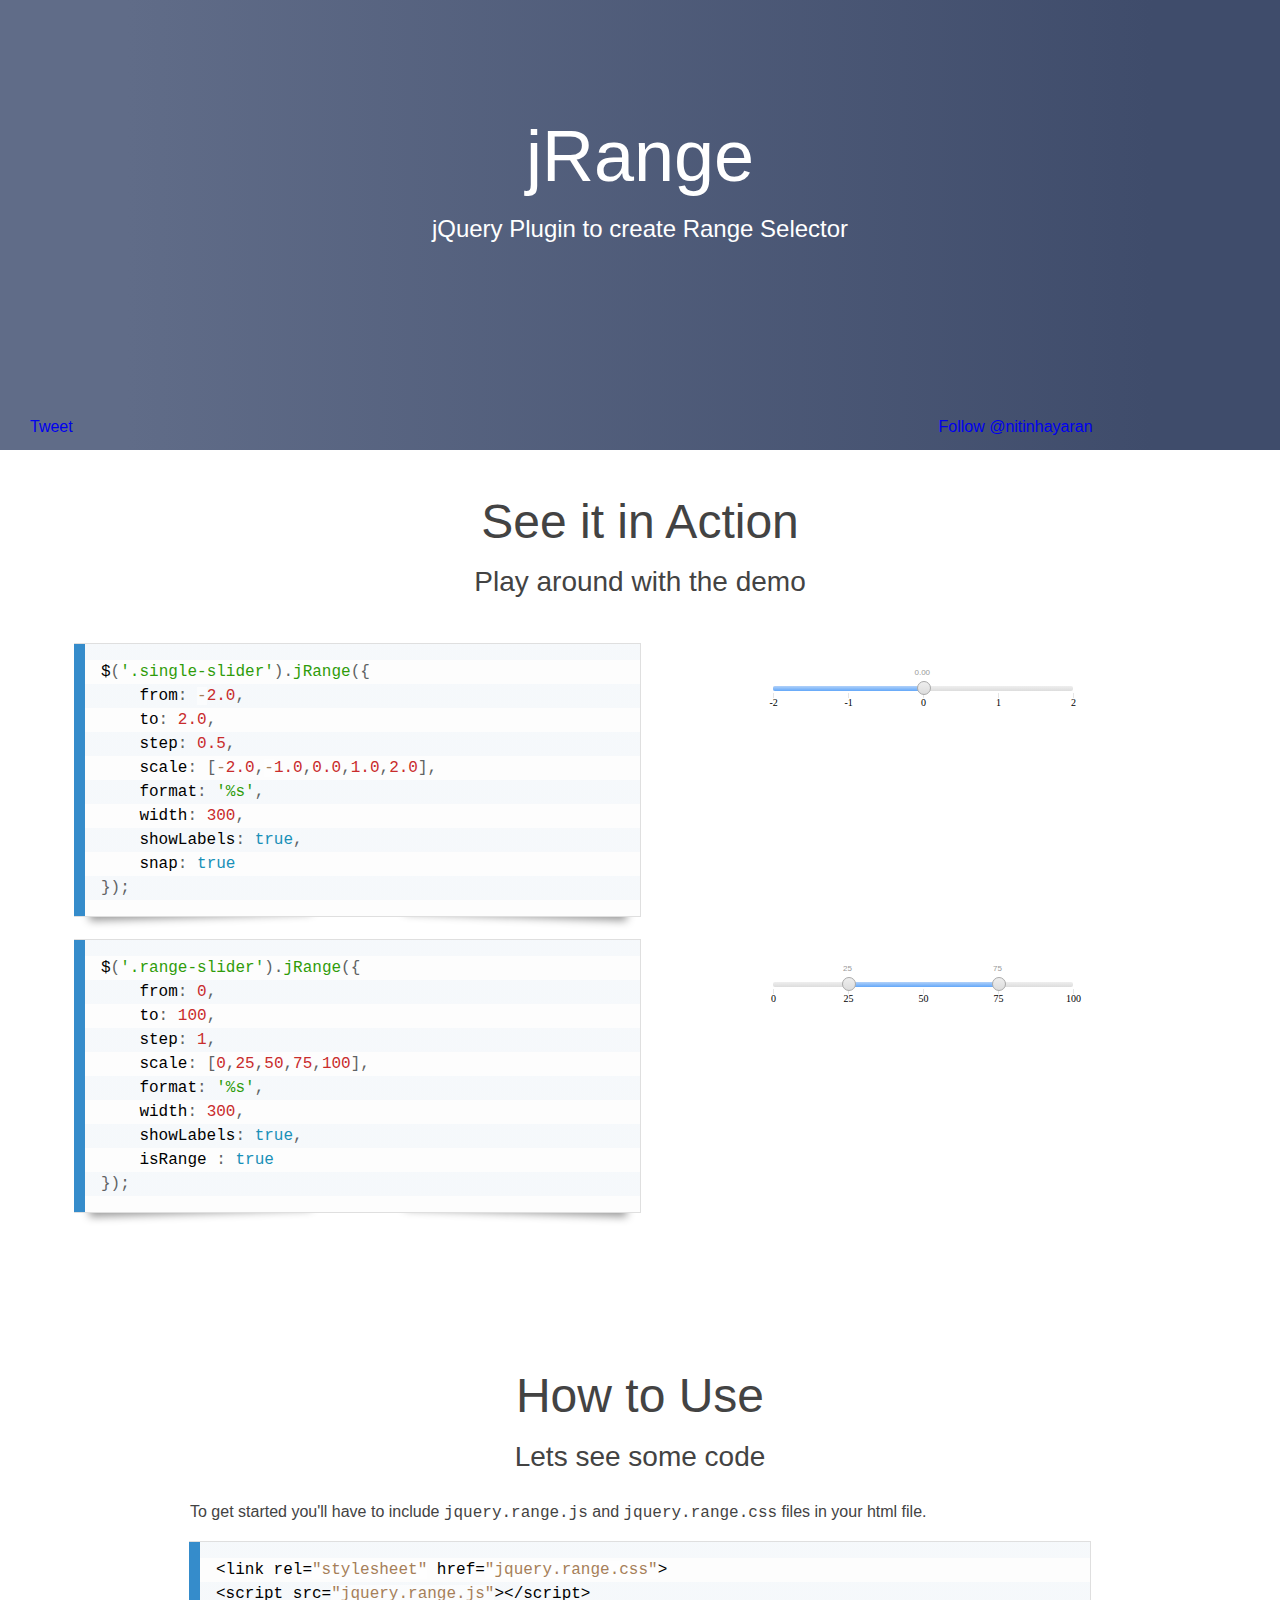
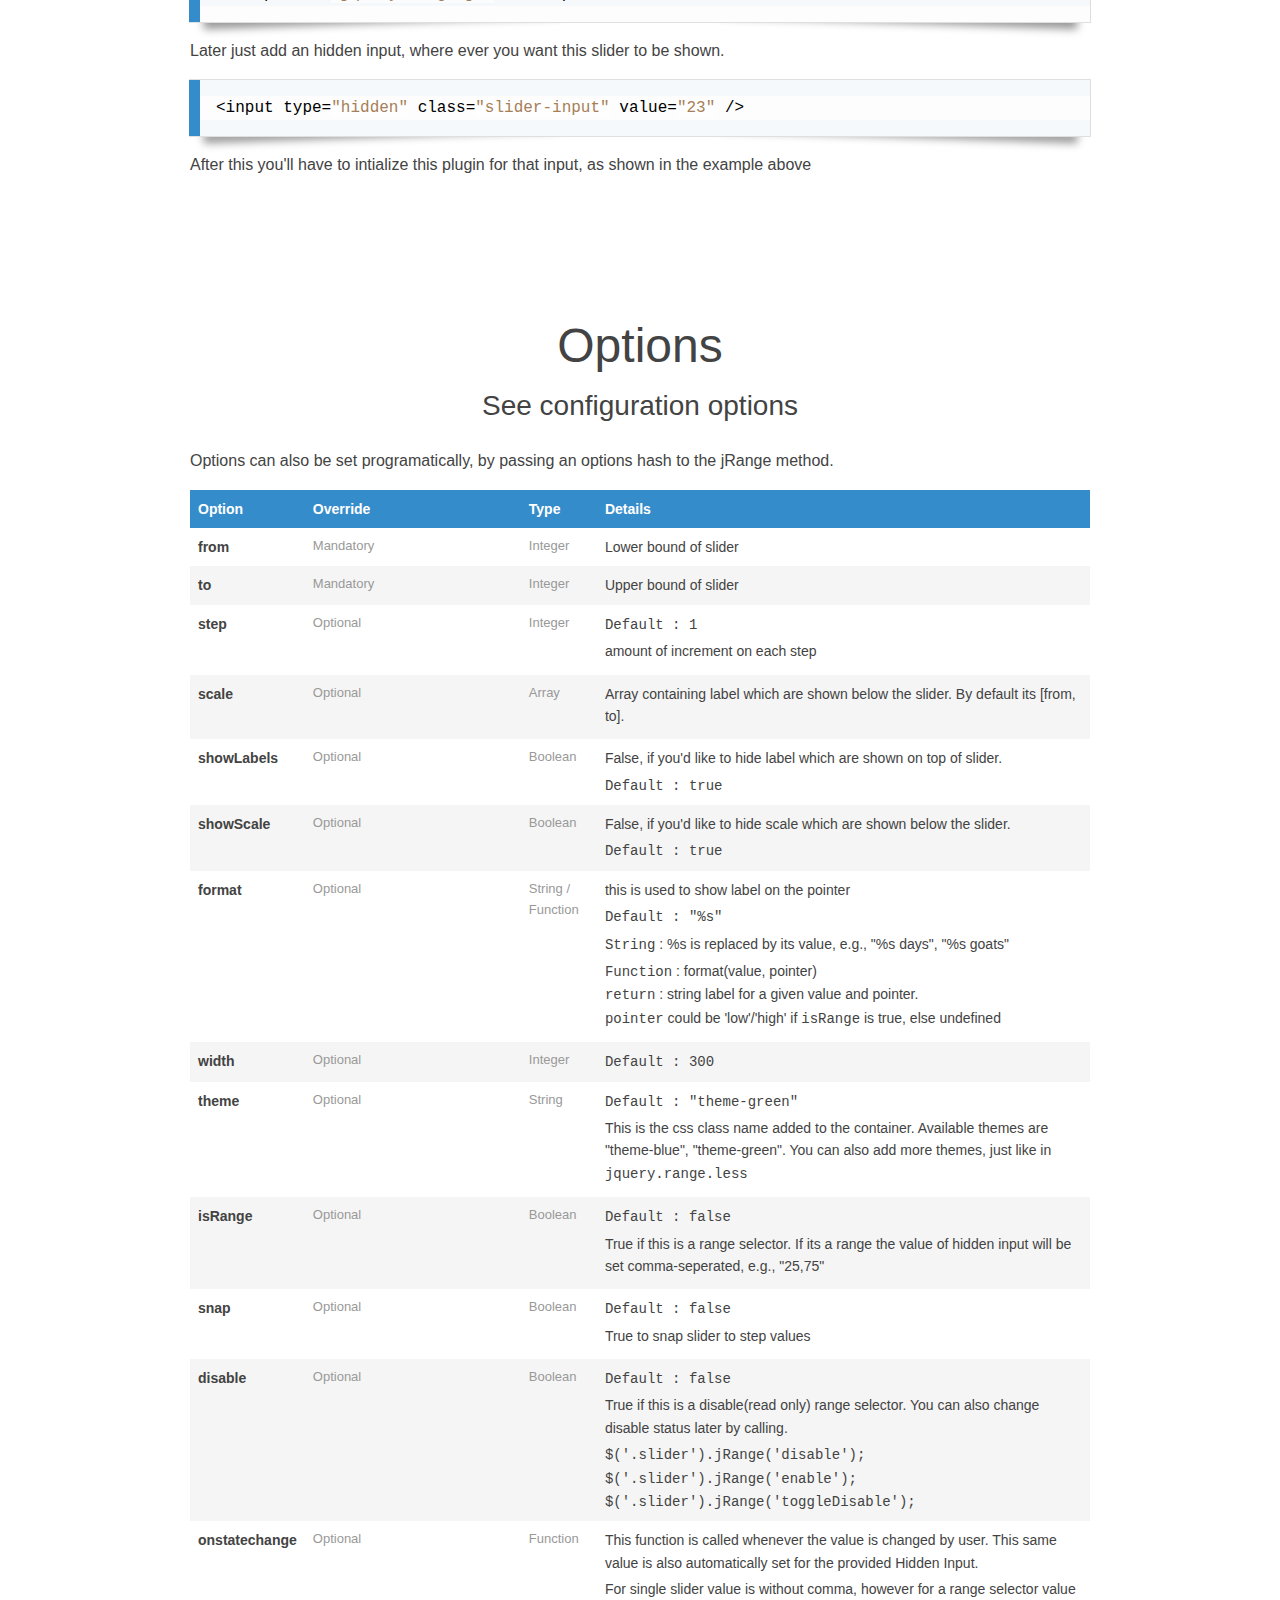
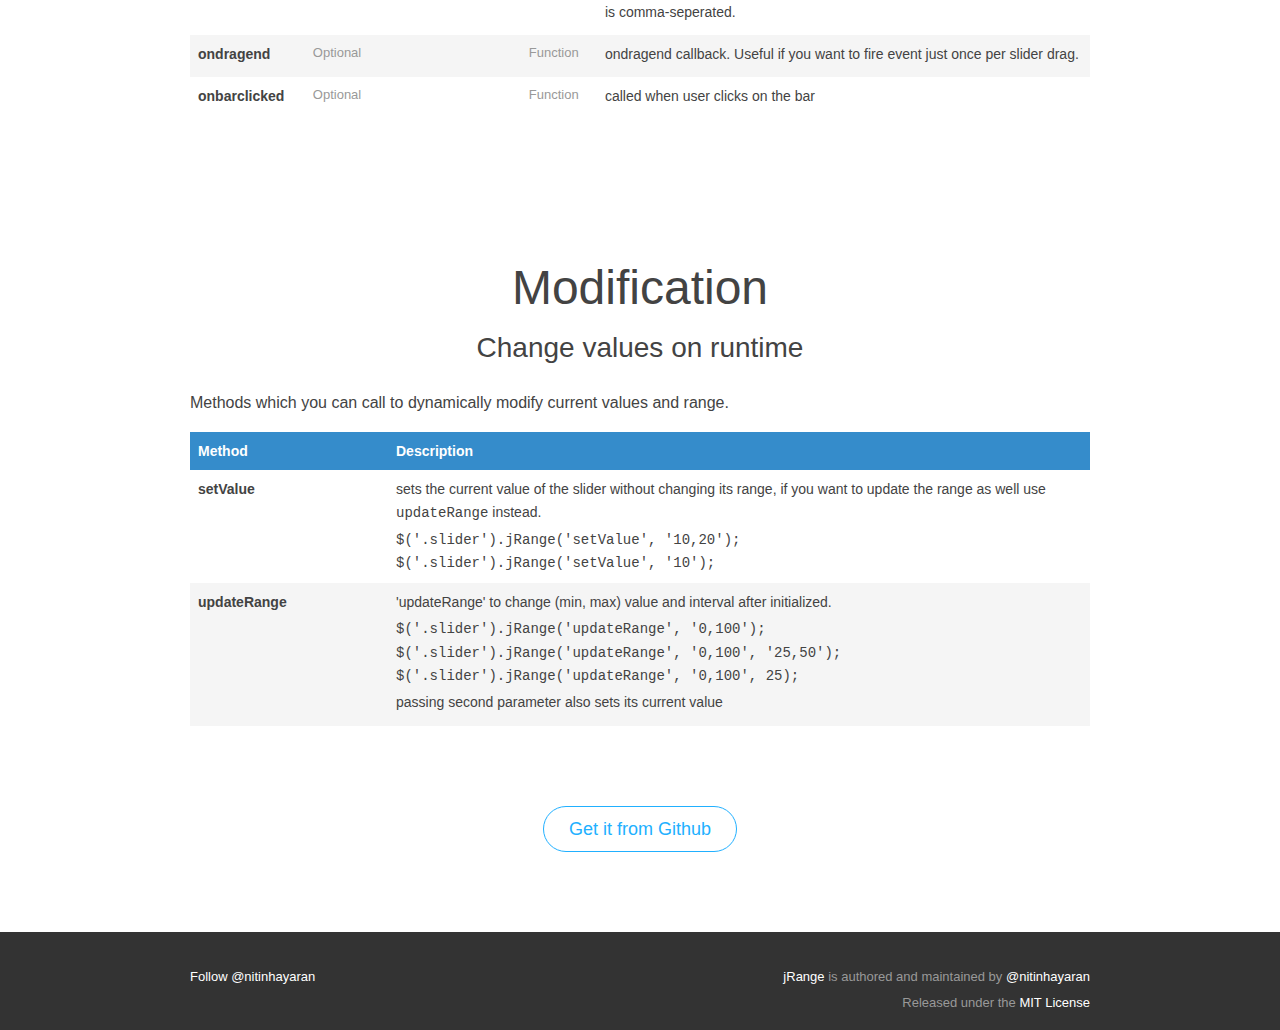
<file: lib/jRange/demo/index.html>
<!DOCTYPE html>
<html lang="en">
<head>
	<meta charset="UTF-8">
	<title>jRange : jQuery Range Selector</title>
	<link rel="stylesheet" href="normalize.css">
	<link rel="stylesheet" href="main.css">
	<link rel="stylesheet" href="prism/prism.css">
	<link rel="stylesheet" href="../jquery.range.css">
	<link href='http://fonts.googleapis.com/css?family=Raleway:100,300' rel='stylesheet' type='text/css'>
	<script src="//cdnjs.cloudflare.com/ajax/libs/jquery/2.1.1/jquery.min.js"></script>
</head>
<body>
    <section class="pane header">
        <div class="header">
            <h1>jRange</h1>
            <h2>jQuery Plugin to create Range Selector</h2>
        </div>
        <footer>
            <div class="left">
                <a href="http://twitter.com/share" class="twitter-share-button" data-url="https://github.com/nitinhayaran/jRange" data-text="jRange - jQuery plugin for Range Selector" data-count="none" data-via="nitinhayaran">Tweet</a>
                <script>!function(d,s,id){var js,fjs=d.getElementsByTagName(s)[0],p=/^http:/.test(d.location)?'http':'https';if(!d.getElementById(id)){js=d.createElement(s);js.id=id;js.src=p+'://platform.twitter.com/widgets.js';fjs.parentNode.insertBefore(js,fjs);}}(document, 'script', 'twitter-wjs');</script>
                <iframe src="http://ghbtns.com/github-btn.html?user=nitinhayaran&amp;repo=jRange&amp;type=watch&amp;count=false&amp;size=small"
                  allowtransparency="true" frameborder="0" scrolling="0" width="62" height="20"></iframe>
            </div>
            <div class="right">
                <a href="https://twitter.com/nitinhayaran" class="twitter-follow-button" data-show-count="false">Follow @nitinhayaran</a>
                <script>!function(d,s,id){var js,fjs=d.getElementsByTagName(s)[0],p=/^http:/.test(d.location)?'http':'https';if(!d.getElementById(id)){js=d.createElement(s);js.id=id;js.src=p+'://platform.twitter.com/widgets.js';fjs.parentNode.insertBefore(js,fjs);}}(document, 'script', 'twitter-wjs');</script>
                <iframe src="http://ghbtns.com/github-btn.html?user=nitinhayaran&amp;type=follow&amp;count=true" allowtransparency="true" frameborder="0" scrolling="0" width="153" height="20"></iframe>
            </div>
        </footer>
    </section>
    <section class="body demo">
        <div class="container">
            <h2>See it in Action</h2>
            <h3>Play around with the demo</h3>
            <div class="demo-container clearfix">
            	<div class="demo-section">
            		<div class="demo-code">
            			<pre><code class="language-javascript">$('.single-slider').jRange({
    from: -2.0,
    to: 2.0,
    step: 0.5,
    scale: [-2.0,-1.0,0.0,1.0,2.0],
    format: '%s',
    width: 300,
    showLabels: true,
    snap: true
});</code></pre>
            		</div>
            		<div class="demo-output">
            			<input class="single-slider" type="hidden" value="0.0"/>
            		</div>
            	</div>
            	<div class="demo-section">
            		<div class="demo-code">
            			<pre><code class="language-javascript">$('.range-slider').jRange({
    from: 0,
    to: 100,
    step: 1,
    scale: [0,25,50,75,100],
    format: '%s',
    width: 300,
    showLabels: true,
    isRange : true
});</code></pre>
            		</div>
            		<div class="demo-output">
            			<input class="range-slider" type="hidden" value="25,75"/>
            		</div>
            	</div>


            </div>
            <div class="text-container">
                <h2>How to Use</h2>
                <h3>Lets see some code</h3>
                <p>To get started you'll have to include <code>jquery.range.js</code> and <code>jquery.range.css</code> files in your html file.</p>
                <pre><code class="language-css">&lt;link rel="stylesheet" href="jquery.range.css"&gt;
&lt;script src="jquery.range.js"&gt;&lt;/script&gt;</code></pre>
				<p>Later just add an hidden input, where ever you want this slider to be shown.</p>
				<pre><code class="language-css">&lt;input type="hidden" class="slider-input" value="23" /&gt;</code></pre>
				<p>After this you'll have to intialize this plugin for that input, as shown in the example above</p>

                <h2>Options</h2>
                <h3>See configuration options</h3>
                <p>Options can also be set programatically, by passing an options hash to the jRange method.
                <table class="plugin-options" width='900'>
                    <tr>
                        <th>Option</th>
                        <th width="200">Override</th>
                        <th>Type</th>
                        <th>Details</th>
                    </tr>
                    <tr>
                        <td>from</td>
                        <td>Mandatory</td>
                        <td>Integer</td>
                        <td>Lower bound of slider</td>
                    </tr>
                    <tr>
                        <td>to</td>
                        <td>Mandatory</td>
                        <td>Integer</td>
                        <td>Upper bound of slider</td>
                    </tr>
                    <tr>
                        <td>step</td>
                        <td>Optional</td>
                        <td>Integer</td>
                        <td>
                        	<code>Default : 1</code>
                        	<p>amount of increment on each step</p>
                        </td>
                    </tr>
                    <tr>
                        <td>scale</td>
                        <td>Optional</td>
                        <td>Array</td>
                        <td>
                        	<p>Array containing label which are shown below the slider. By default its [from, to].</p>
                        </td>
                    </tr>
                    <tr>
                        <td>showLabels</td>
                        <td>Optional</td>
                        <td>Boolean</td>
                        <td>
                        	<p>False, if you'd like to hide label which are shown on top of slider.</p>
                        	<code>Default : true</code>
                        </td>
                    </tr>
                    <tr>
                        <td>showScale</td>
                        <td>Optional</td>
                        <td>Boolean</td>
                        <td>
                            <p>False, if you'd like to hide scale which are shown below the slider.</p>
                            <code>Default : true</code>
                        </td>
                    </tr>
                    <tr>
                        <td>format</td>
                        <td>Optional</td>
                        <td>String / Function</td>
                        <td>
                        	<p>this is used to show label on the pointer</p>
                        	<code>Default : "%s"</code>
                        	<p><code>String</code> : %s is replaced by its value, e.g., "%s days", "%s goats"</p>
                        	<p>
                                <code>Function</code> : format(value, pointer)
                                <br>
                                <code>return</code> : string label for a given value and pointer. <br>
                                <code>pointer</code> could be 'low'/'high' if <code>isRange</code> is true, else undefined
                            </p>
                        </td>
                    </tr>
                    <tr>
                        <td>width</td>
                        <td>Optional</td>
                        <td>Integer</td>
                        <td>
                        	<code>Default : 300</code>
                        </td>
                    </tr>
                    <tr>
                        <td>theme</td>
                        <td>Optional</td>
                        <td>String</td>
                        <td>
                        	<code>Default : "theme-green"</code>
                            <p>This is the css class name added to the container. Available themes are "theme-blue", "theme-green". You can also add more themes, just like in <code>jquery.range.less</code></p>
                        </td>
                    </tr>
                    <tr>
                        <td>isRange</td>
                        <td>Optional</td>
                        <td>Boolean</td>
                        <td>
                            <code>Default : false</code>
                            <p>True if this is a range selector. If its a range the value of hidden input will be set comma-seperated, e.g., "25,75"</p>
                        </td>
                    </tr>
										<tr>
                        <td>snap</td>
                        <td>Optional</td>
                        <td>Boolean</td>
                        <td>
                            <code>Default : false</code>
                            <p>True to snap slider to step values</p>
                        </td>
                    </tr>
                    <tr>
                        <td>disable</td>
                        <td>Optional</td>
                        <td>Boolean</td>
                        <td>
                            <code>Default : false</code>
                            <p>True if this is a disable(read only) range selector. You can also change disable status later by calling. </p>
                            <code>
                                $('.slider').jRange('disable');
                                $('.slider').jRange('enable');
                                $('.slider').jRange('toggleDisable');
                            </code>
                        </td>
                    </tr>
                    <tr>
                        <td>onstatechange</td>
                        <td>Optional</td>
                        <td>Function</td>
                        <td>
                           <p>This function is called whenever the value is changed by user. This same value is also automatically set for the provided Hidden Input.</p>
                           <p>For single slider value is without comma, however for a range selector value is comma-seperated.</p>
                        </td>
                    </tr>
                    <tr>
                        <td>ondragend</td>
                        <td>Optional</td>
                        <td>Function</td>
                        <td>
                           <p>ondragend callback. Useful if you want to fire event just once per slider drag.</p>
                        </td>
                    </tr>
                    <tr>
                        <td>onbarclicked</td>
                        <td>Optional</td>
                        <td>Function</td>
                        <td>
                           <p>called when user clicks on the bar</p>
                        </td>
                    </tr>
                </table>

								<h2>Modification</h2>
                <h3>Change values on runtime</h3>
                <p>Methods which you can call to dynamically modify current values and range.
                <table class="plugin-options" width='900'>
										<tr>
											<th width="150">Method</th>
											<th></th>
											<th></th>
											<th>Description</th>
										</tr>
                    <tr>
                        <td>setValue</td>
												<td></td>
												<td></td>
                        <td>
													<p>sets the current value of the slider without changing its range, if you want to update the range as well use <code>updateRange</code> instead.</p>
													<code>
														$('.slider').jRange('setValue', '10,20');<br>
														$('.slider').jRange('setValue', '10');
													</code>
												</td>
                    </tr>
                    <tr>
                        <td>updateRange</td>
												<td></td>
												<td></td>
                        <td>
													<p>'updateRange' to change (min, max) value and interval after initialized.</p>
													<code>
														$('.slider').jRange('updateRange', '0,100');<br>
														$('.slider').jRange('updateRange', '0,100', '25,50');<br>
														$('.slider').jRange('updateRange', '0,100', 25);
													</code>
													<p>passing second parameter also sets its current value</p>
												</td>
                    </tr>
								</table>

                <div class="footer">
                    <a href="https://github.com/nitinhayaran/jRange" class="large-github">Get it from Github</a>
                </div>
            </div>
        </div>
    </section>
    <section class="footer">
        <div class="text-container clearfix">
            <div class="left">
                <p>
                    <a href="https://twitter.com/nitinhayaran" class="twitter-follow-button" data-show-count="false">Follow @nitinhayaran</a>
                    <script>!function(d,s,id){var js,fjs=d.getElementsByTagName(s)[0],p=/^http:/.test(d.location)?'http':'https';if(!d.getElementById(id)){js=d.createElement(s);js.id=id;js.src=p+'://platform.twitter.com/widgets.js';fjs.parentNode.insertBefore(js,fjs);}}(document, 'script', 'twitter-wjs');</script>
                </p>
                <p><iframe src="http://ghbtns.com/github-btn.html?user=nitinhayaran&amp;type=follow&amp;count=true" allowtransparency="true" frameborder="0" scrolling="0" width="153" height="20"></iframe></p>
            </div>
            <div class="right">
                <p><a href="https://github.com/nitinhayaran/jRange">jRange</a> is authored and maintained by <a href="https://github.com/nitinhayaran/">@nitinhayaran</a></p>
                <p>
                    Released under the <a href="http://www.opensource.org/licenses/mit-license.php">MIT
                      License</a>
                  </p>
            </div>
        </div>
    </section>
    <script src="prism/prism.js"></script>

    <script src="../jquery.range.js"></script>
    <script type="text/javascript">
        $(document).ready(function(){
            $('.single-slider').jRange({
                from: -2.0,
                to: 2.0,
                step: 0.5,
                scale: [-2.0,-1.0,0.0,1.0,2.0],
                format: '%s',
                width: 300,
                showLabels: true,
                snap: true
            });
            $('.range-slider').jRange({
                from: 0,
                to: 100,
                step: 1,
                scale: [0,25,50,75,100],
                format: '%s',
                width: 300,
                showLabels: true,
                isRange : true
            });
        });
    </script>
</body>
</html>
</file>
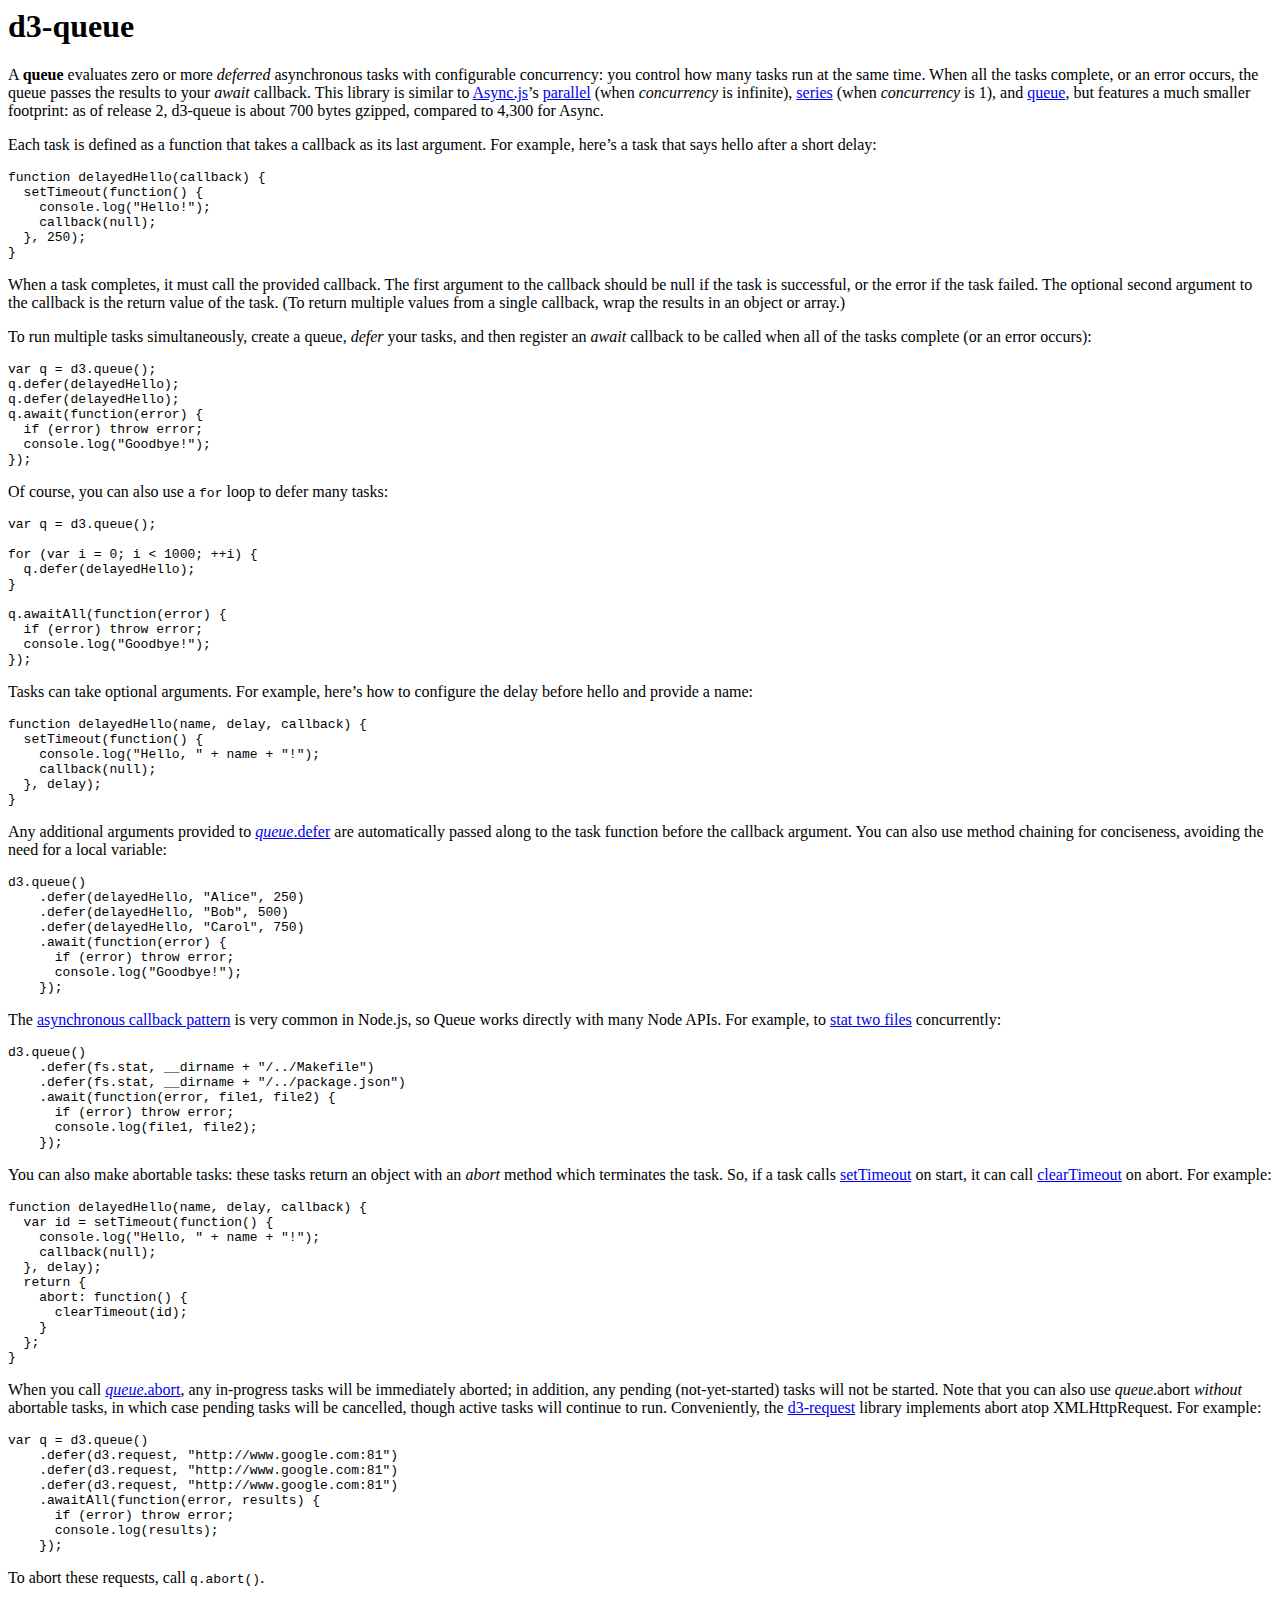
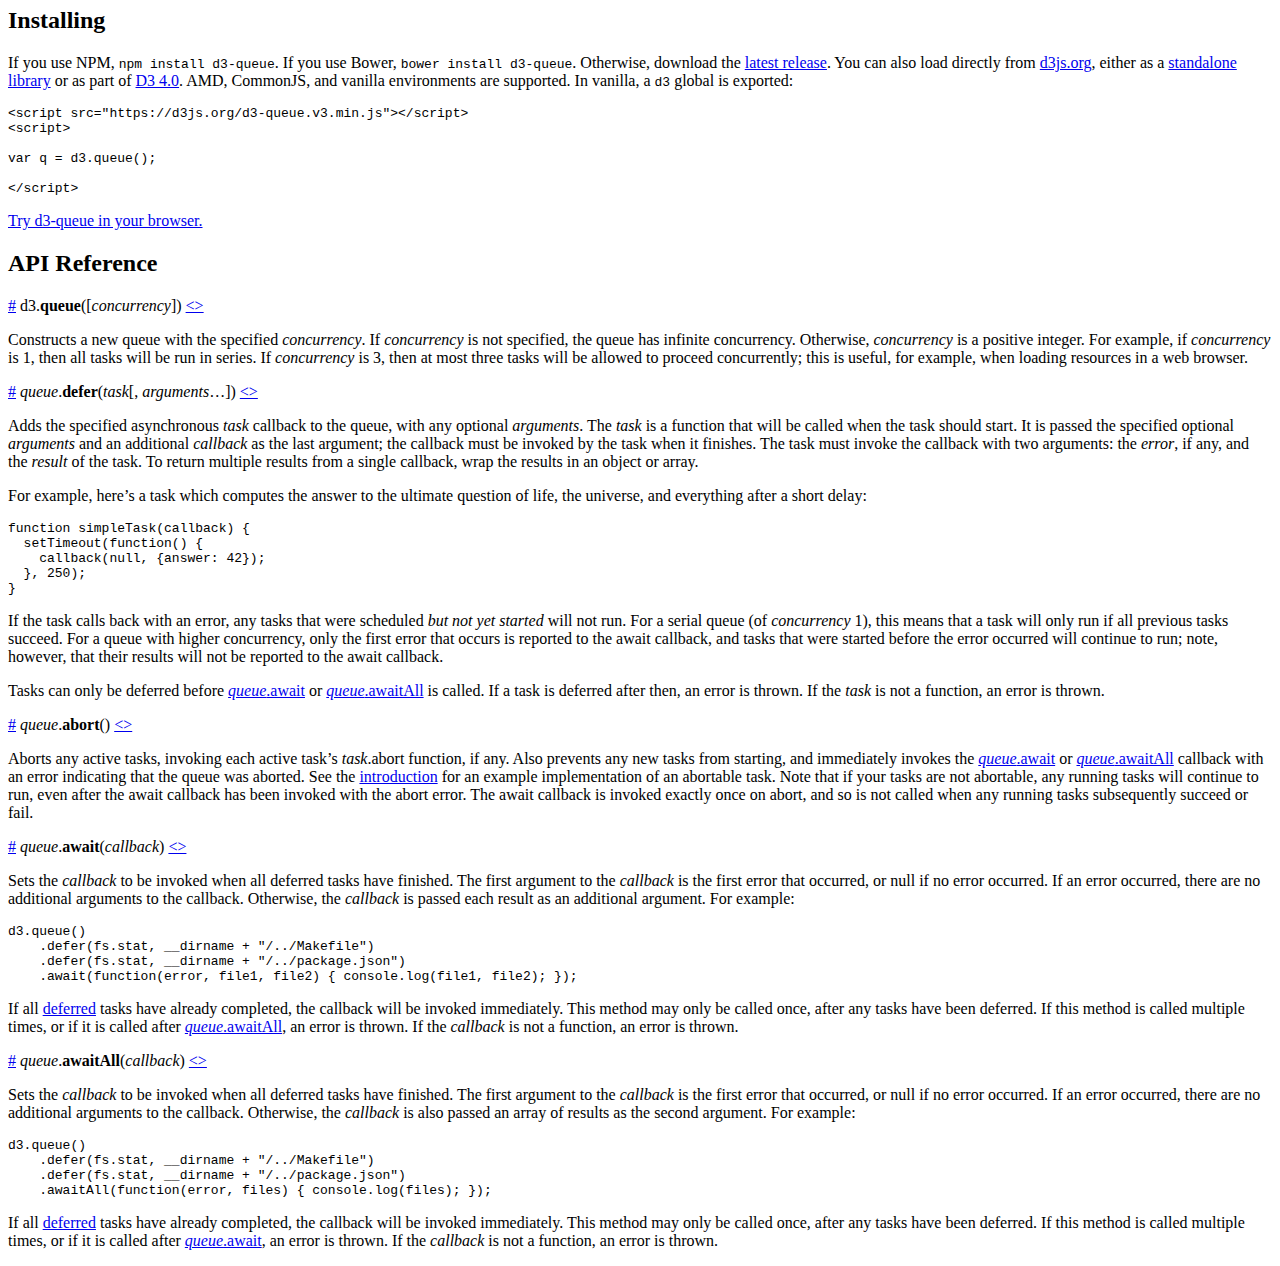
<file: lib/d3-queue/README.html>
<html>
      <head>
        <meta charset="UTF-8">
        <title>README.md</title>
      </head>
      <body>
        <h1 id="d3-queue">d3-queue</h1>
<p>A <strong>queue</strong> evaluates zero or more <em>deferred</em> asynchronous tasks with configurable concurrency: you control how many tasks run at the same time. When all the tasks complete, or an error occurs, the queue passes the results to your <em>await</em> callback. This library is similar to <a href="https://github.com/caolan/async">Async.js</a>’s <a href="https://github.com/caolan/async#paralleltasks-callback">parallel</a> (when <em>concurrency</em> is infinite), <a href="https://github.com/caolan/async#seriestasks-callback">series</a> (when <em>concurrency</em> is 1), and <a href="https://github.com/caolan/async#queue">queue</a>, but features a much smaller footprint: as of release 2, d3-queue is about 700 bytes gzipped, compared to 4,300 for Async.</p>
<p>Each task is defined as a function that takes a callback as its last argument. For example, here’s a task that says hello after a short delay:</p>
<pre><code class="lang-js">function delayedHello(callback) {
  setTimeout(function() {
    console.log(&quot;Hello!&quot;);
    callback(null);
  }, 250);
}
</code></pre>
<p>When a task completes, it must call the provided callback. The first argument to the callback should be null if the task is successful, or the error if the task failed. The optional second argument to the callback is the return value of the task. (To return multiple values from a single callback, wrap the results in an object or array.)</p>
<p>To run multiple tasks simultaneously, create a queue, <em>defer</em> your tasks, and then register an <em>await</em> callback to be called when all of the tasks complete (or an error occurs):</p>
<pre><code class="lang-js">var q = d3.queue();
q.defer(delayedHello);
q.defer(delayedHello);
q.await(function(error) {
  if (error) throw error;
  console.log(&quot;Goodbye!&quot;);
});
</code></pre>
<p>Of course, you can also use a <code>for</code> loop to defer many tasks:</p>
<pre><code class="lang-js">var q = d3.queue();

for (var i = 0; i &lt; 1000; ++i) {
  q.defer(delayedHello);
}

q.awaitAll(function(error) {
  if (error) throw error;
  console.log(&quot;Goodbye!&quot;);
});
</code></pre>
<p>Tasks can take optional arguments. For example, here’s how to configure the delay before hello and provide a name:</p>
<pre><code class="lang-js">function delayedHello(name, delay, callback) {
  setTimeout(function() {
    console.log(&quot;Hello, &quot; + name + &quot;!&quot;);
    callback(null);
  }, delay);
}
</code></pre>
<p>Any additional arguments provided to <a href="#queue_defer"><em>queue</em>.defer</a> are automatically passed along to the task function before the callback argument. You can also use method chaining for conciseness, avoiding the need for a local variable:</p>
<pre><code class="lang-js">d3.queue()
    .defer(delayedHello, &quot;Alice&quot;, 250)
    .defer(delayedHello, &quot;Bob&quot;, 500)
    .defer(delayedHello, &quot;Carol&quot;, 750)
    .await(function(error) {
      if (error) throw error;
      console.log(&quot;Goodbye!&quot;);
    });
</code></pre>
<p>The <a href="https://github.com/maxogden/art-of-node#callbacks">asynchronous callback pattern</a> is very common in Node.js, so Queue works directly with many Node APIs. For example, to <a href="https://nodejs.org/dist/latest/docs/api/fs.html#fs_fs_stat_path_callback">stat two files</a> concurrently:</p>
<pre><code class="lang-js">d3.queue()
    .defer(fs.stat, __dirname + &quot;/../Makefile&quot;)
    .defer(fs.stat, __dirname + &quot;/../package.json&quot;)
    .await(function(error, file1, file2) {
      if (error) throw error;
      console.log(file1, file2);
    });
</code></pre>
<p>You can also make abortable tasks: these tasks return an object with an <em>abort</em> method which terminates the task. So, if a task calls <a href="https://developer.mozilla.org/en-US/docs/Web/API/WindowTimers/setTimeout">setTimeout</a> on start, it can call <a href="https://developer.mozilla.org/en-US/docs/Web/API/WindowTimers/clearTimeout">clearTimeout</a> on abort. For example:</p>
<pre><code class="lang-js">function delayedHello(name, delay, callback) {
  var id = setTimeout(function() {
    console.log(&quot;Hello, &quot; + name + &quot;!&quot;);
    callback(null);
  }, delay);
  return {
    abort: function() {
      clearTimeout(id);
    }
  };
}
</code></pre>
<p>When you call <a href="#queue_abort"><em>queue</em>.abort</a>, any in-progress tasks will be immediately aborted; in addition, any pending (not-yet-started) tasks will not be started. Note that you can also use <em>queue</em>.abort <em>without</em> abortable tasks, in which case pending tasks will be cancelled, though active tasks will continue to run. Conveniently, the <a href="https://github.com/d3/d3-request">d3-request</a> library implements abort atop XMLHttpRequest. For example:</p>
<pre><code class="lang-js">var q = d3.queue()
    .defer(d3.request, &quot;http://www.google.com:81&quot;)
    .defer(d3.request, &quot;http://www.google.com:81&quot;)
    .defer(d3.request, &quot;http://www.google.com:81&quot;)
    .awaitAll(function(error, results) {
      if (error) throw error;
      console.log(results);
    });
</code></pre>
<p>To abort these requests, call <code>q.abort()</code>.</p>
<h2 id="installing">Installing</h2>
<p>If you use NPM, <code>npm install d3-queue</code>. If you use Bower, <code>bower install d3-queue</code>. Otherwise, download the <a href="https://github.com/d3/d3-queue/releases/latest">latest release</a>. You can also load directly from <a href="https://d3js.org">d3js.org</a>, either as a <a href="https://d3js.org/d3-queue.v3.min.js">standalone library</a> or as part of <a href="https://github.com/d3/d3">D3 4.0</a>. AMD, CommonJS, and vanilla environments are supported. In vanilla, a <code>d3</code> global is exported:</p>
<pre><code class="lang-html">&lt;script src=&quot;https://d3js.org/d3-queue.v3.min.js&quot;&gt;&lt;/script&gt;
&lt;script&gt;

var q = d3.queue();

&lt;/script&gt;
</code></pre>
<p><a href="https://tonicdev.com/npm/d3-queue">Try d3-queue in your browser.</a></p>
<h2 id="api-reference">API Reference</h2>
<p><a href="#queue" name="queue">#</a> d3.<b>queue</b>([<i>concurrency</i>]) <a href="https://github.com/d3/d3-queue/blob/master/src/queue.js" title="Source">&lt;&gt;</a></p>
<p>Constructs a new queue with the specified <em>concurrency</em>. If <em>concurrency</em> is not specified, the queue has infinite concurrency. Otherwise, <em>concurrency</em> is a positive integer. For example, if <em>concurrency</em> is 1, then all tasks will be run in series. If <em>concurrency</em> is 3, then at most three tasks will be allowed to proceed concurrently; this is useful, for example, when loading resources in a web browser.</p>
<p><a href="#queue_defer" name="queue_defer">#</a> <i>queue</i>.<b>defer</b>(<i>task</i>[, <i>arguments</i>…]) <a href="https://github.com/d3/d3-queue/blob/master/src/queue.js#L20" title="Source">&lt;&gt;</a></p>
<p>Adds the specified asynchronous <em>task</em> callback to the queue, with any optional <em>arguments</em>. The <em>task</em> is a function that will be called when the task should start. It is passed the specified optional <em>arguments</em> and an additional <em>callback</em> as the last argument; the callback must be invoked by the task when it finishes. The task must invoke the callback with two arguments: the <em>error</em>, if any, and the <em>result</em> of the task. To return multiple results from a single callback, wrap the results in an object or array.</p>
<p>For example, here’s a task which computes the answer to the ultimate question of life, the universe, and everything after a short delay:</p>
<pre><code class="lang-js">function simpleTask(callback) {
  setTimeout(function() {
    callback(null, {answer: 42});
  }, 250);
}
</code></pre>
<p>If the task calls back with an error, any tasks that were scheduled <em>but not yet started</em> will not run. For a serial queue (of <em>concurrency</em> 1), this means that a task will only run if all previous tasks succeed. For a queue with higher concurrency, only the first error that occurs is reported to the await callback, and tasks that were started before the error occurred will continue to run; note, however, that their results will not be reported to the await callback.</p>
<p>Tasks can only be deferred before <a href="#queue_await"><em>queue</em>.await</a> or <a href="#queue_awaitAll"><em>queue</em>.awaitAll</a> is called. If a task is deferred after then, an error is thrown. If the <em>task</em> is not a function, an error is thrown.</p>
<p><a href="#queue_abort" name="queue_abort">#</a> <i>queue</i>.<b>abort</b>() <a href="https://github.com/d3/d3-queue/blob/master/src/queue.js#L29" title="Source">&lt;&gt;</a></p>
<p>Aborts any active tasks, invoking each active task’s <em>task</em>.abort function, if any. Also prevents any new tasks from starting, and immediately invokes the <a href="#queue_await"><em>queue</em>.await</a> or <a href="#queue_awaitAll"><em>queue</em>.awaitAll</a> callback with an error indicating that the queue was aborted. See the <a href="#d3-queue">introduction</a> for an example implementation of an abortable task. Note that if your tasks are not abortable, any running tasks will continue to run, even after the await callback has been invoked with the abort error. The await callback is invoked exactly once on abort, and so is not called when any running tasks subsequently succeed or fail.</p>
<p><a href="#queue_await" name="queue_await">#</a> <i>queue</i>.<b>await</b>(<i>callback</i>) <a href="https://github.com/d3/d3-queue/blob/master/src/queue.js#L33" title="Source">&lt;&gt;</a></p>
<p>Sets the <em>callback</em> to be invoked when all deferred tasks have finished. The first argument to the <em>callback</em> is the first error that occurred, or null if no error occurred. If an error occurred, there are no additional arguments to the callback. Otherwise, the <em>callback</em> is passed each result as an additional argument. For example:</p>
<pre><code class="lang-js">d3.queue()
    .defer(fs.stat, __dirname + &quot;/../Makefile&quot;)
    .defer(fs.stat, __dirname + &quot;/../package.json&quot;)
    .await(function(error, file1, file2) { console.log(file1, file2); });
</code></pre>
<p>If all <a href="#queue_defer">deferred</a> tasks have already completed, the callback will be invoked immediately. This method may only be called once, after any tasks have been deferred. If this method is called multiple times, or if it is called after <a href="#queue_awaitAll"><em>queue</em>.awaitAll</a>, an error is thrown. If the <em>callback</em> is not a function, an error is thrown.</p>
<p><a href="#queue_awaitAll" name="queue_awaitAll">#</a> <i>queue</i>.<b>awaitAll</b>(<i>callback</i>) <a href="https://github.com/d3/d3-queue/blob/master/src/queue.js#L39" title="Source">&lt;&gt;</a></p>
<p>Sets the <em>callback</em> to be invoked when all deferred tasks have finished. The first argument to the <em>callback</em> is the first error that occurred, or null if no error occurred. If an error occurred, there are no additional arguments to the callback. Otherwise, the <em>callback</em> is also passed an array of results as the second argument. For example:</p>
<pre><code class="lang-js">d3.queue()
    .defer(fs.stat, __dirname + &quot;/../Makefile&quot;)
    .defer(fs.stat, __dirname + &quot;/../package.json&quot;)
    .awaitAll(function(error, files) { console.log(files); });
</code></pre>
<p>If all <a href="#queue_defer">deferred</a> tasks have already completed, the callback will be invoked immediately. This method may only be called once, after any tasks have been deferred. If this method is called multiple times, or if it is called after <a href="#queue_await"><em>queue</em>.await</a>, an error is thrown. If the <em>callback</em> is not a function, an error is thrown.</p>

      </body>
    </html>
</file>
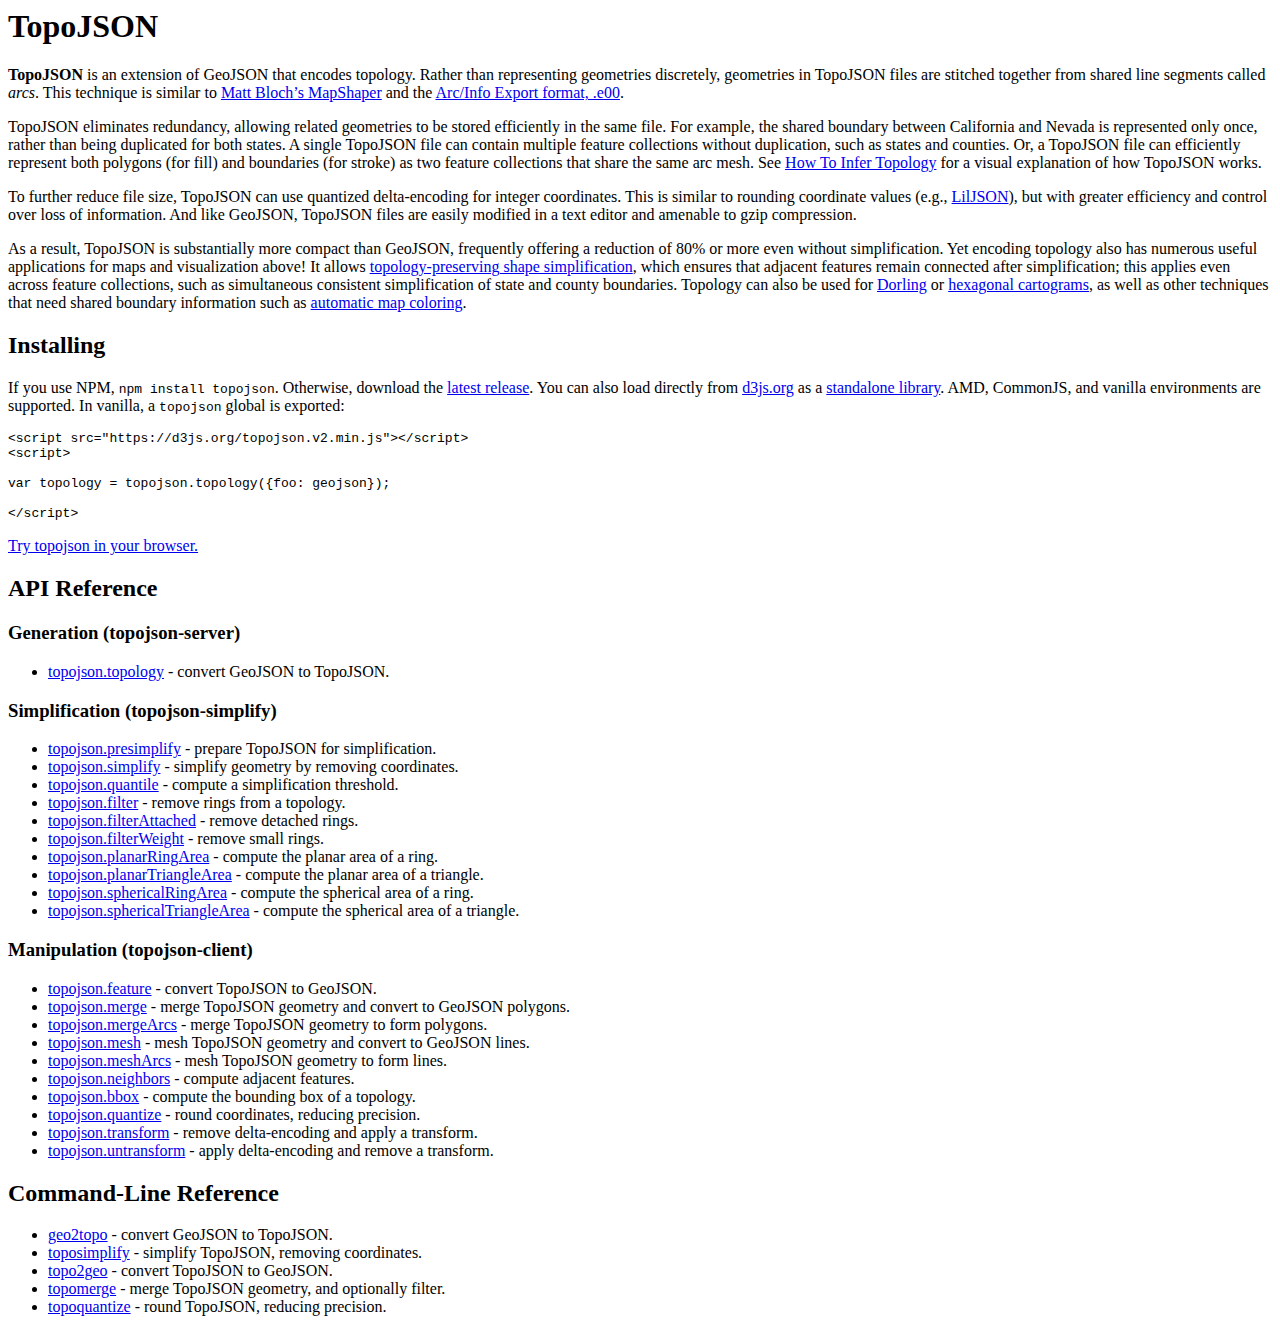
<file: lib/topojson/README.html>
<html>
      <head>
        <meta charset="UTF-8">
        <title>README.md</title>
      </head>
      <body>
        <h1 id="topojson">TopoJSON</h1>
<p><strong>TopoJSON</strong> is an extension of GeoJSON that encodes topology. Rather than representing geometries discretely, geometries in TopoJSON files are stitched together from shared line segments called <em>arcs</em>. This technique is similar to <a href="http://www.cartogis.org/docs/proceedings/2006/bloch_harrower.pdf">Matt Bloch’s MapShaper</a> and the <a href="http://indiemaps.com/blog/2009/02/e00parser-an-actionscript-3-parser-for-the-arcinfo-export-topological-gis-format/">Arc/Info Export format, .e00</a>.</p>
<p>TopoJSON eliminates redundancy, allowing related geometries to be stored efficiently in the same file. For example, the shared boundary between California and Nevada is represented only once, rather than being duplicated for both states. A single TopoJSON file can contain multiple feature collections without duplication, such as states and counties. Or, a TopoJSON file can efficiently represent both polygons (for fill) and boundaries (for stroke) as two feature collections that share the same arc mesh. See <a href="https://bost.ocks.org/mike/topology/">How To Infer Topology</a> for a visual explanation of how TopoJSON works.</p>
<p>To further reduce file size, TopoJSON can use quantized delta-encoding for integer coordinates. This is similar to rounding coordinate values (e.g., <a href="https://github.com/migurski/LilJSON">LilJSON</a>), but with greater efficiency and control over loss of information. And like GeoJSON, TopoJSON files are easily modified in a text editor and amenable to gzip compression.</p>
<p>As a result, TopoJSON is substantially more compact than GeoJSON, frequently offering a reduction of 80% or more even without simplification. Yet encoding topology also has numerous useful applications for maps and visualization above! It allows <a href="https://github.com/topojson/topojson-simplify">topology-preserving shape simplification</a>, which ensures that adjacent features remain connected after simplification; this applies even across feature collections, such as simultaneous consistent simplification of state and county boundaries. Topology can also be used for <a href="http://www.ncgia.ucsb.edu/projects/Cartogram_Central/types.html">Dorling</a> or <a href="http://pitchinteractive.com/latest/tilegrams-more-human-maps/">hexagonal cartograms</a>, as well as other techniques that need shared boundary information such as <a href="https://bl.ocks.org/4188334">automatic map coloring</a>.</p>
<h2 id="installing">Installing</h2>
<p>If you use NPM, <code>npm install topojson</code>. Otherwise, download the <a href="https://github.com/topojson/topojson/releases/latest">latest release</a>. You can also load directly from <a href="https://d3js.org">d3js.org</a> as a <a href="https://d3js.org/topojson.v2.min.js">standalone library</a>. AMD, CommonJS, and vanilla environments are supported. In vanilla, a <code>topojson</code> global is exported:</p>
<pre><code class="lang-html">&lt;script src=&quot;https://d3js.org/topojson.v2.min.js&quot;&gt;&lt;/script&gt;
&lt;script&gt;

var topology = topojson.topology({foo: geojson});

&lt;/script&gt;
</code></pre>
<p><a href="https://tonicdev.com/npm/topojson">Try topojson in your browser.</a></p>
<h2 id="api-reference">API Reference</h2>
<h3 id="generation-topojson-server-">Generation (topojson-server)</h3>
<ul>
<li><a href="https://github.com/topojson/topojson-server/blob/master/README.md#topology">topojson.topology</a> - convert GeoJSON to TopoJSON.</li>
</ul>
<h3 id="simplification-topojson-simplify-">Simplification (topojson-simplify)</h3>
<ul>
<li><a href="https://github.com/topojson/topojson-simplify/blob/master/README.md#presimplify">topojson.presimplify</a> - prepare TopoJSON for simplification.</li>
<li><a href="https://github.com/topojson/topojson-simplify/blob/master/README.md#simplify">topojson.simplify</a> - simplify geometry by removing coordinates.</li>
<li><a href="https://github.com/topojson/topojson-simplify/blob/master/README.md#quantile">topojson.quantile</a> - compute a simplification threshold.</li>
<li><a href="https://github.com/topojson/topojson-simplify/blob/master/README.md#filter">topojson.filter</a> - remove rings from a topology.</li>
<li><a href="https://github.com/topojson/topojson-simplify/blob/master/README.md#filterAttached">topojson.filterAttached</a> - remove detached rings.</li>
<li><a href="https://github.com/topojson/topojson-simplify/blob/master/README.md#filterWeight">topojson.filterWeight</a> - remove small rings.</li>
<li><a href="https://github.com/topojson/topojson-simplify/blob/master/README.md#planarRingArea">topojson.planarRingArea</a> - compute the planar area of a ring.</li>
<li><a href="https://github.com/topojson/topojson-simplify/blob/master/README.md#planarTriangleArea">topojson.planarTriangleArea</a> - compute the planar area of a triangle.</li>
<li><a href="https://github.com/topojson/topojson-simplify/blob/master/README.md#sphericalRingArea">topojson.sphericalRingArea</a> - compute the spherical area of a ring.</li>
<li><a href="https://github.com/topojson/topojson-simplify/blob/master/README.md#sphericalTriangleArea">topojson.sphericalTriangleArea</a> - compute the spherical area of a triangle.</li>
</ul>
<h3 id="manipulation-topojson-client-">Manipulation (topojson-client)</h3>
<ul>
<li><a href="https://github.com/topojson/topojson-client/blob/master/README.md#feature">topojson.feature</a> - convert TopoJSON to GeoJSON.</li>
<li><a href="https://github.com/topojson/topojson-client/blob/master/README.md#merge">topojson.merge</a> - merge TopoJSON geometry and convert to GeoJSON polygons.</li>
<li><a href="https://github.com/topojson/topojson-client/blob/master/README.md#mergeArcs">topojson.mergeArcs</a> - merge TopoJSON geometry to form polygons.</li>
<li><a href="https://github.com/topojson/topojson-client/blob/master/README.md#mesh">topojson.mesh</a> - mesh TopoJSON geometry and convert to GeoJSON lines.</li>
<li><a href="https://github.com/topojson/topojson-client/blob/master/README.md#meshArcs">topojson.meshArcs</a> - mesh TopoJSON geometry to form lines.</li>
<li><a href="https://github.com/topojson/topojson-client/blob/master/README.md#neighbors">topojson.neighbors</a> - compute adjacent features.</li>
<li><a href="https://github.com/topojson/topojson-client/blob/master/README.md#bbox">topojson.bbox</a> - compute the bounding box of a topology.</li>
<li><a href="https://github.com/topojson/topojson-client/blob/master/README.md#quantize">topojson.quantize</a> - round coordinates, reducing precision.</li>
<li><a href="https://github.com/topojson/topojson-client/blob/master/README.md#transform">topojson.transform</a> - remove delta-encoding and apply a transform.</li>
<li><a href="https://github.com/topojson/topojson-client/blob/master/README.md#untransform">topojson.untransform</a> - apply delta-encoding and remove a transform.</li>
</ul>
<h2 id="command-line-reference">Command-Line Reference</h2>
<ul>
<li><a href="https://github.com/topojson/topojson-server/blob/master/README.md#geo2topo">geo2topo</a> - convert GeoJSON to TopoJSON.</li>
<li><a href="https://github.com/topojson/topojson-simplify/blob/master/README.md#toposimplify">toposimplify</a> - simplify TopoJSON, removing coordinates.</li>
<li><a href="https://github.com/topojson/topojson-client/blob/master/README.md#topo2geo">topo2geo</a> - convert TopoJSON to GeoJSON.</li>
<li><a href="https://github.com/topojson/topojson-client/blob/master/README.md#topomerge">topomerge</a> - merge TopoJSON geometry, and optionally filter.</li>
<li><a href="https://github.com/topojson/topojson-client/blob/master/README.md#topoquantize">topoquantize</a> - round TopoJSON, reducing precision.</li>
</ul>

      </body>
    </html>
</file>
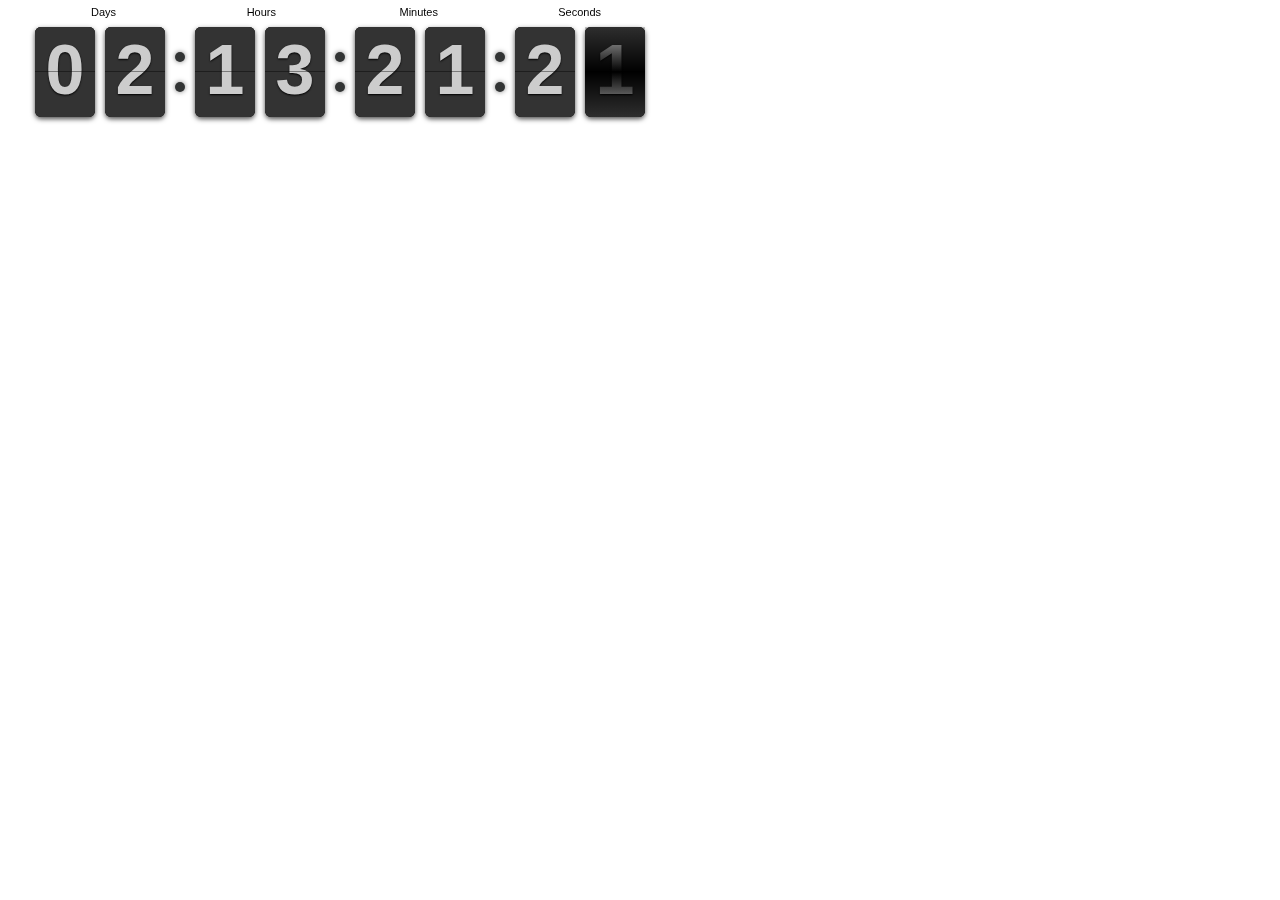
<file: lib/FlipClock/examples/base.html>
<html>
	<head>
		<link rel="stylesheet" href="../compiled/flipclock.css">

		<script src="http://ajax.googleapis.com/ajax/libs/jquery/1.10.2/jquery.min.js"></script>

		<script src="../compiled/flipclock.js"></script>
	</head>
	<body>
	<div class="clock" style="margin:2em;"></div>
	<div class="message"></div>

	<script type="text/javascript">
		var clock;
		
		$(document).ready(function() {
			var clock;

			clock = $('.clock').FlipClock({
		        clockFace: 'DailyCounter',
		        autoStart: false,
		        callbacks: {
		        	stop: function() {
		        		$('.message').html('The clock has stopped!')
		        	}
		        }
		    });
				    
		    clock.setTime(220880);
		    clock.setCountdown(true);
		    clock.start();

		});
	</script>
	
	</body>
</html>
</file>
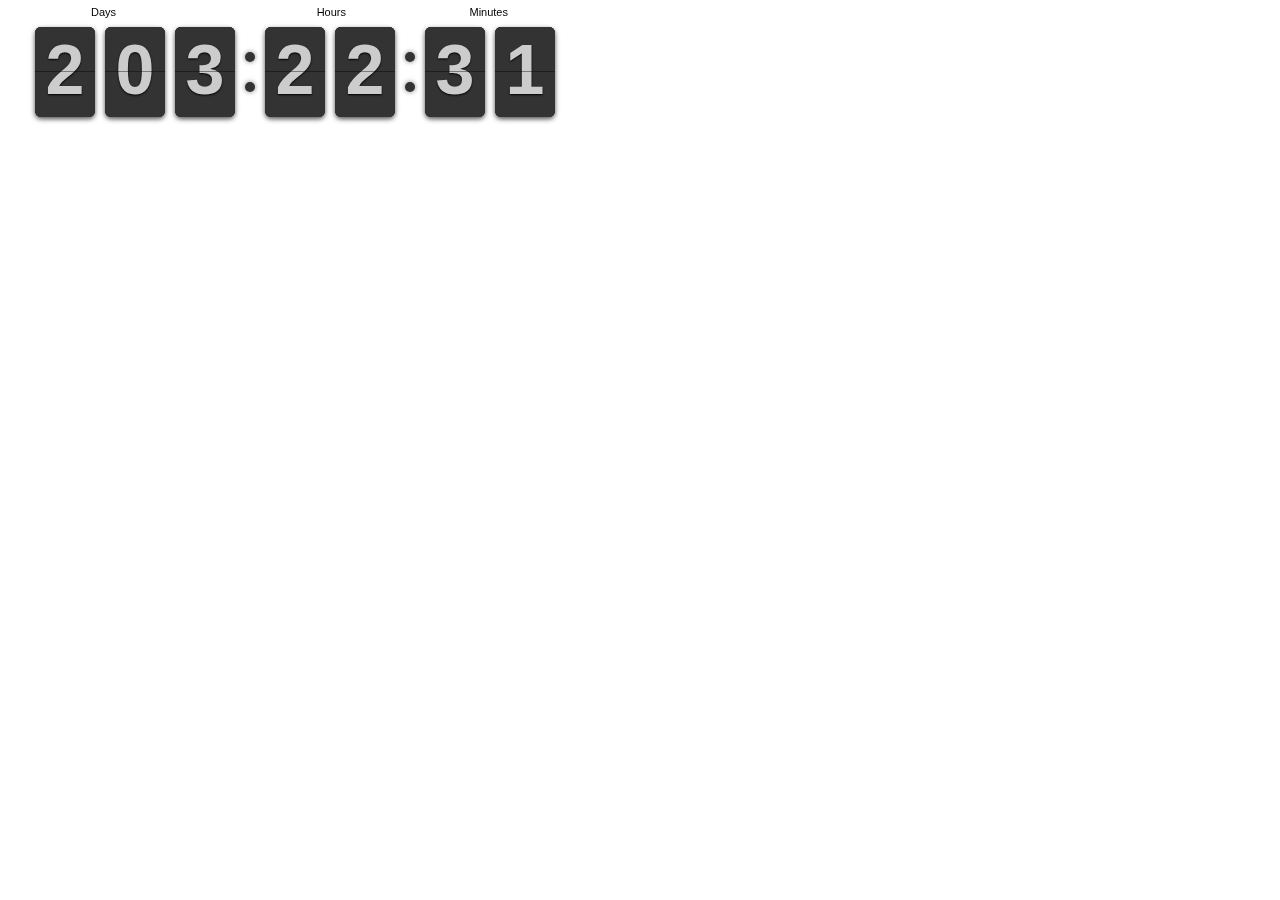
<file: lib/FlipClock/examples/countdown-from-new-years-without-seconds.html>
<html>
	<head>
		<link rel="stylesheet" href="../compiled/flipclock.css">

		<script src="http://ajax.googleapis.com/ajax/libs/jquery/1.10.2/jquery.min.js"></script>

		<script src="../compiled/flipclock.js"></script>	
	</head>
	<body>
		<div class="clock" style="margin:2em;"></div>
		
		<script type="text/javascript">
			var clock;

			$(document).ready(function() {

				// Grab the current date
				var currentDate = new Date();

				// Set some date in the past. In this case, it's always been since Jan 1
				var pastDate  = new Date(currentDate.getFullYear(), 0, 1);

				// Calculate the difference in seconds between the future and current date
				var diff = currentDate.getTime() / 1000 - pastDate.getTime() / 1000;

				// Instantiate a coutdown FlipClock
				clock = $('.clock').FlipClock(diff, {
					clockFace: 'DailyCounter',
					showSeconds: false
				});
			});
		</script>
		
	</body>
</html>
</file>
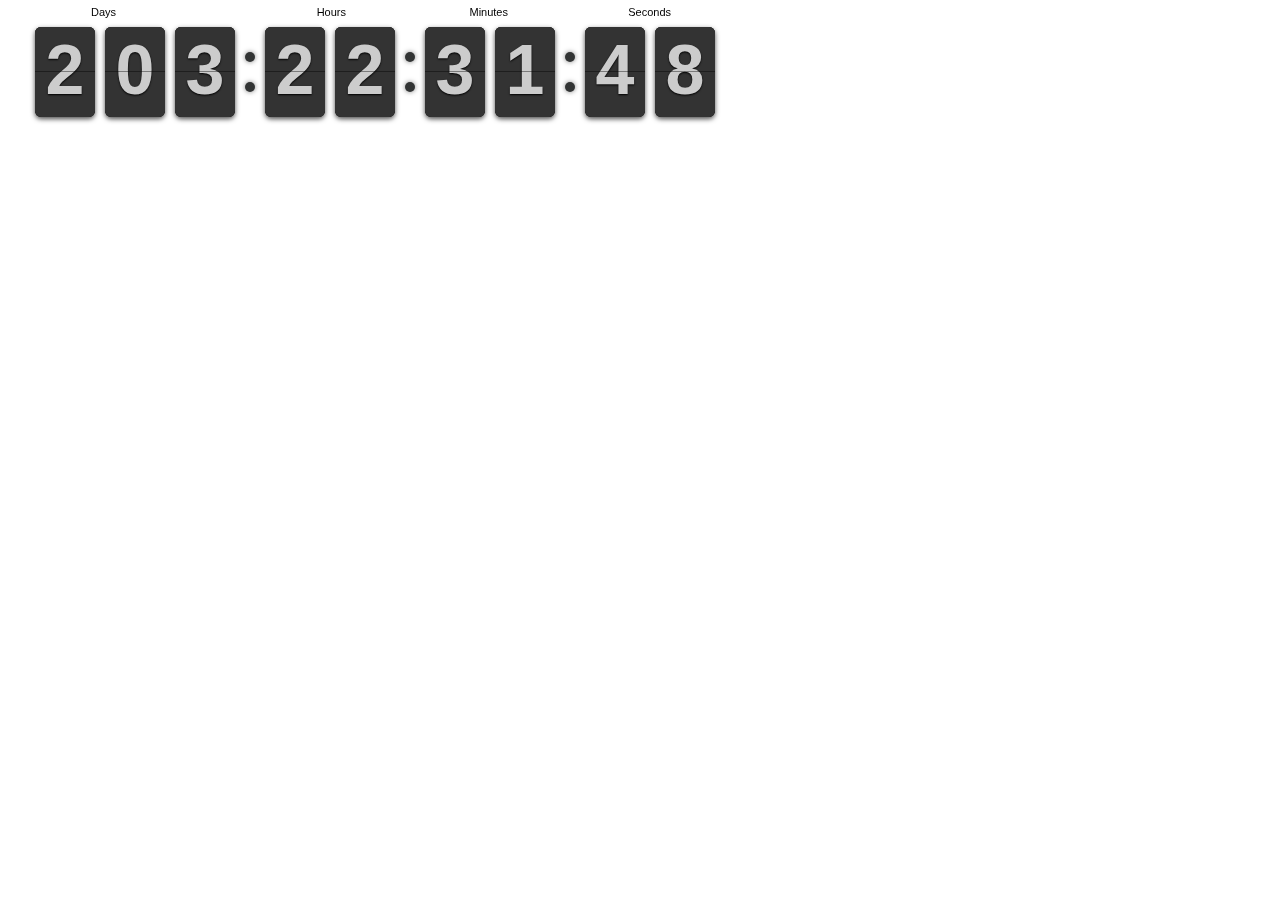
<file: lib/FlipClock/examples/countdown-from-new-years.html>
<html>
	<head>
		<link rel="stylesheet" href="../compiled/flipclock.css">

		<script src="http://ajax.googleapis.com/ajax/libs/jquery/1.10.2/jquery.min.js"></script>

		<script src="../compiled/flipclock.js"></script>	
	</head>
	<body>
		<div class="clock" style="margin:2em;"></div>
		
		<script type="text/javascript">
			var clock;

			$(document).ready(function() {

				// Grab the current date
				var currentDate = new Date();

				// Set some date in the past. In this case, it's always been since Jan 1
				var pastDate  = new Date(currentDate.getFullYear(), 0, 1);

				// Calculate the difference in seconds between the future and current date
				var diff = currentDate.getTime() / 1000 - pastDate.getTime() / 1000;

				// Instantiate a coutdown FlipClock
				clock = $('.clock').FlipClock(diff, {
					clockFace: 'DailyCounter'
				});
			});
		</script>
		
	</body>
</html>
</file>
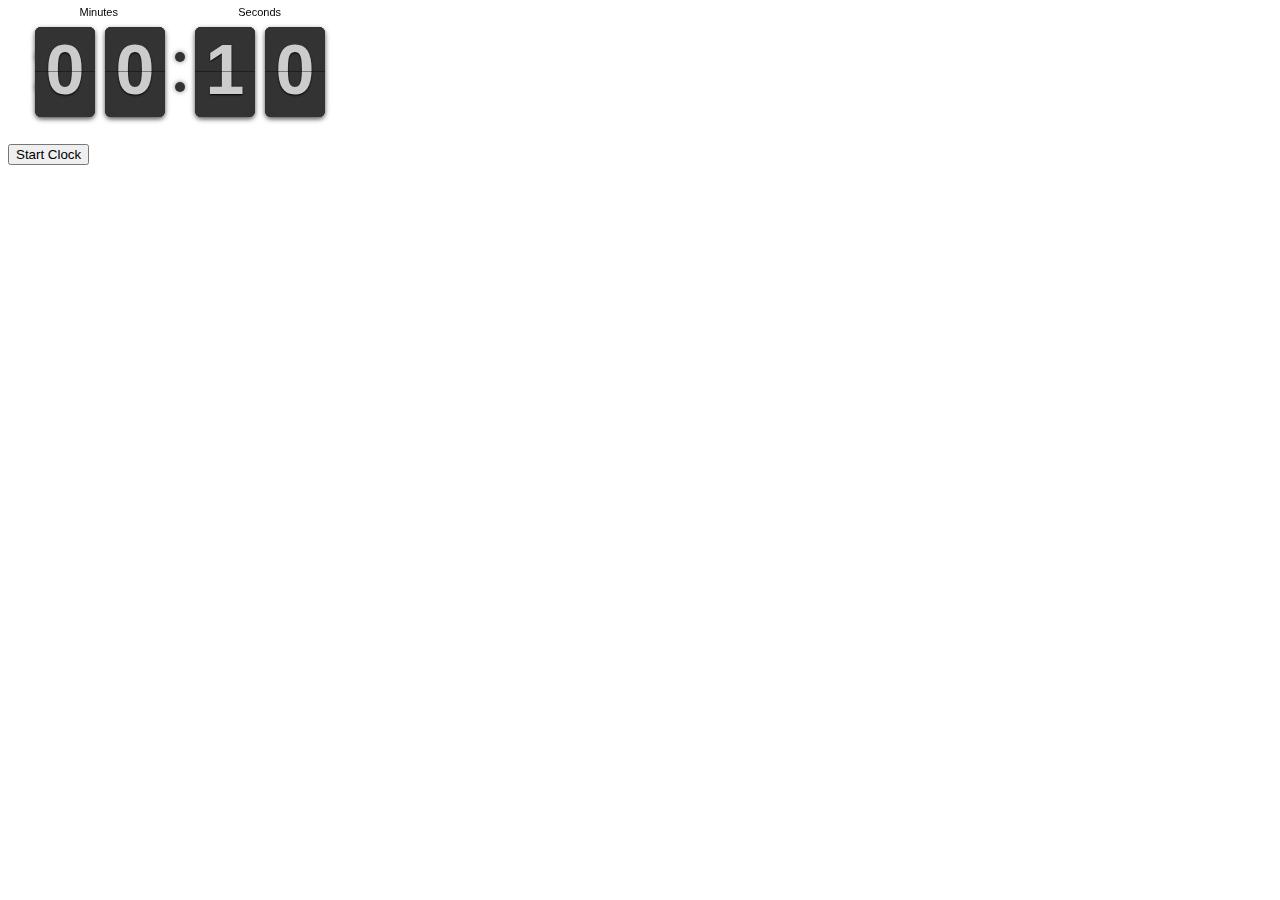
<file: lib/FlipClock/examples/countdown-start-callback.html>
<html>
	<head>
		<link rel="stylesheet" href="../compiled/flipclock.css">

		<script src="http://ajax.googleapis.com/ajax/libs/jquery/1.10.2/jquery.min.js"></script>

		<script src="../compiled/flipclock.js"></script>		
	</head>
	<body>
	<div class="clock" style="margin:2em;"></div>
	<div class="message"></div>

	<button class="start">Start Clock</button>

	<script type="text/javascript">
		var clock;
		
		$(document).ready(function() {
			
			clock = $('.clock').FlipClock(10, {
		        clockFace: 'MinuteCounter',
		        countdown: true,
		        autoStart: false,
		        callbacks: {
		        	start: function() {
		        		$('.message').html('The clock has started!');
		        	}
		        }
		    });

		    $('.start').click(function(e) {

		    	clock.start();
		    });

		});
	</script>
	
	</body>
</html>
</file>
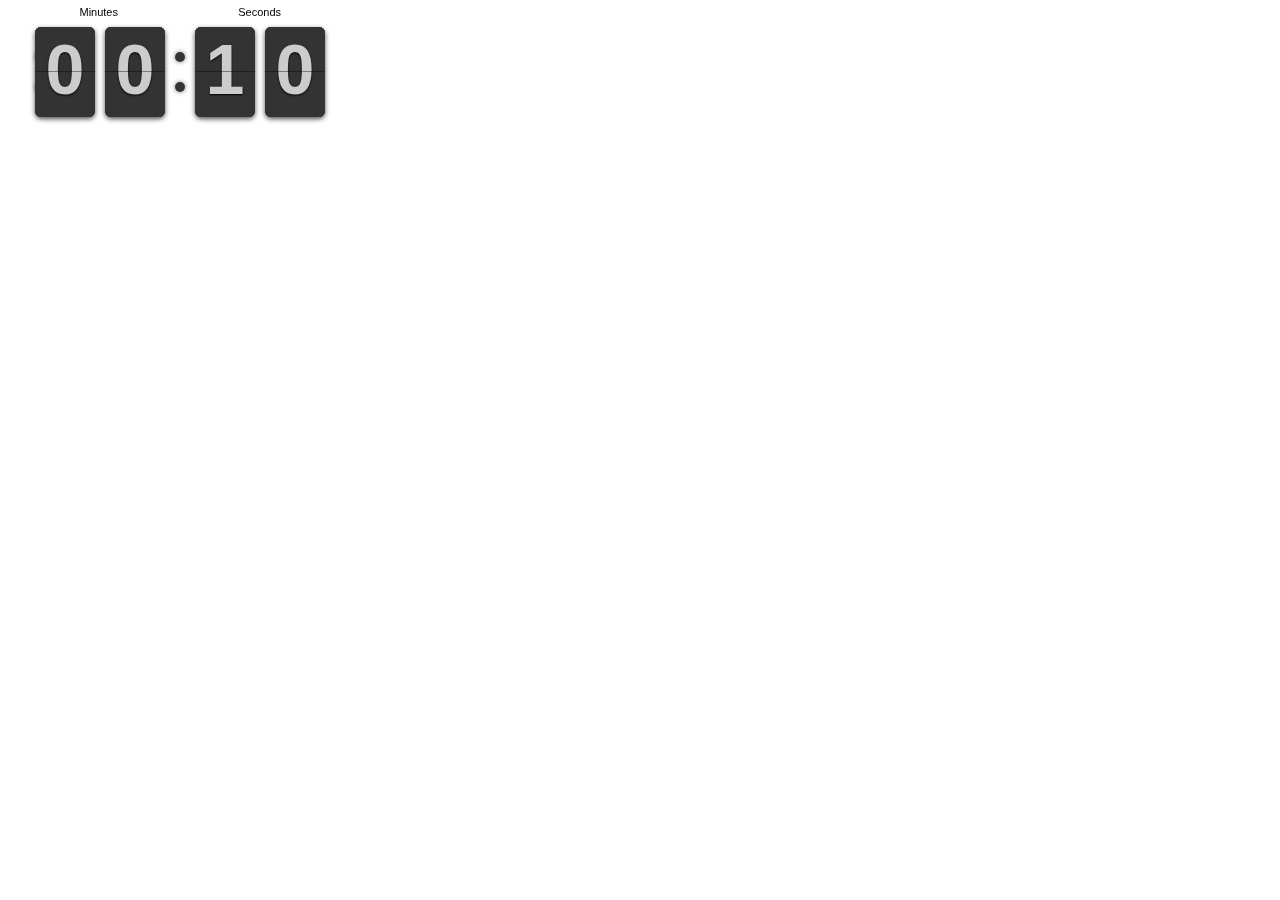
<file: lib/FlipClock/examples/countdown-stop-callback.html>
<html>
	<head>
		<link rel="stylesheet" href="../compiled/flipclock.css">

		<script src="http://ajax.googleapis.com/ajax/libs/jquery/1.10.2/jquery.min.js"></script>

		<script src="../compiled/flipclock.js"></script>		
	</head>
	<body>
	<div class="clock" style="margin:2em;"></div>
	<div class="message"></div>

	<script type="text/javascript">
		var clock;
		
		$(document).ready(function() {

			clock = $('.clock').FlipClock(10, {
		        clockFace: 'MinuteCounter',
		        countdown: true,
		        callbacks: {
		        	stop: function() {
		        		$('.message').html('The clock has stopped!');
		        	}
		        }
		    });

		});
		
	</script>
	
	</body>
</html>
</file>
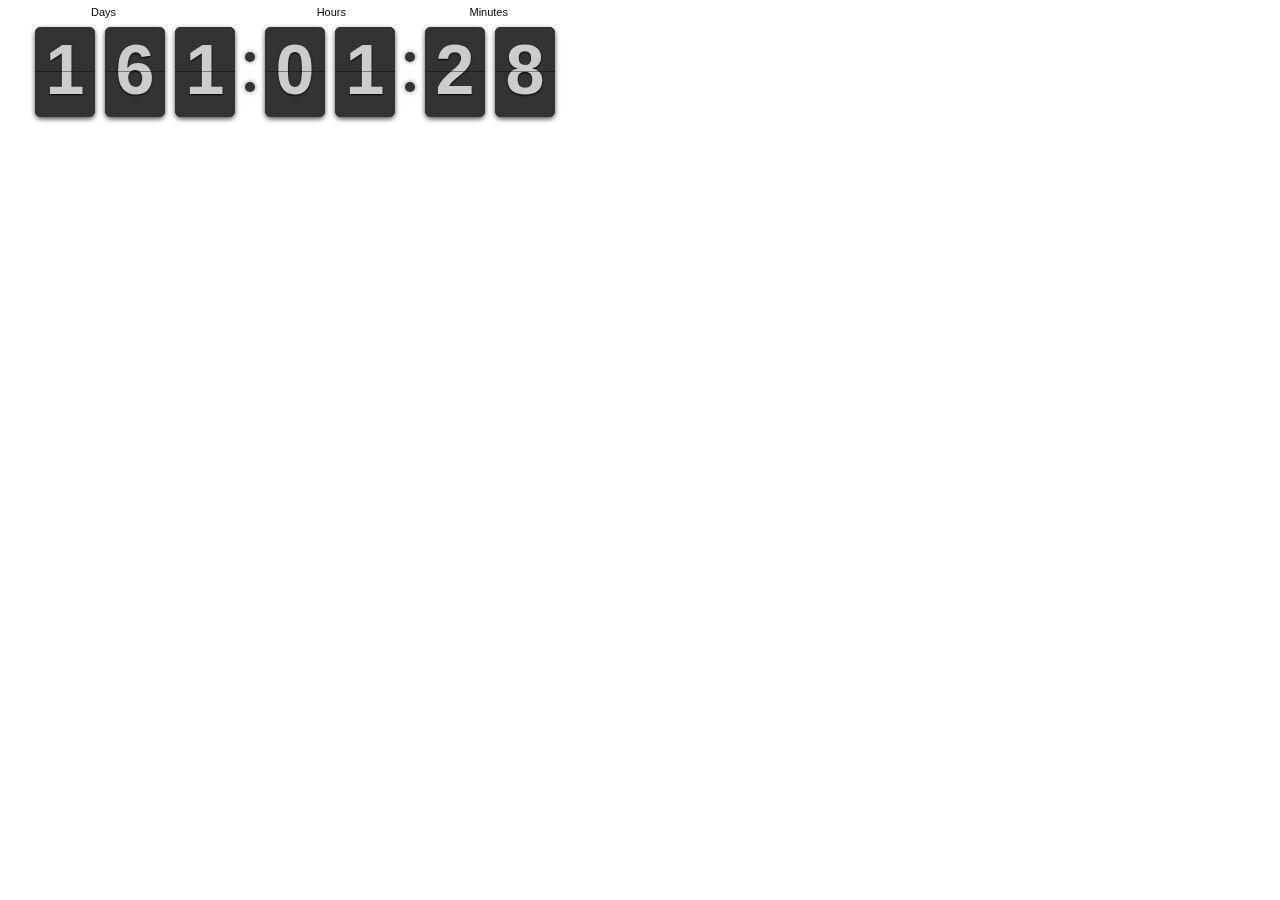
<file: lib/FlipClock/examples/countdown-to-new-years-without-seconds.html>
<html>
	<head>
		<link rel="stylesheet" href="../compiled/flipclock.css">

		<script src="http://ajax.googleapis.com/ajax/libs/jquery/1.10.2/jquery.min.js"></script>

		<script src="../compiled/flipclock.js"></script>		
	</head>
	<body>
		<div class="clock" style="margin:2em;"></div>
		
		<script type="text/javascript">
			var clock;

			$(document).ready(function() {

				// Grab the current date
				var currentDate = new Date();

				// Set some date in the future. In this case, it's always Jan 1
				var futureDate  = new Date(currentDate.getFullYear() + 1, 0, 1);

				// Calculate the difference in seconds between the future and current date
				var diff = futureDate.getTime() / 1000 - currentDate.getTime() / 1000;

				// Instantiate a coutdown FlipClock
				clock = $('.clock').FlipClock(diff, {
					clockFace: 'DailyCounter',
					countdown: true,
					showSeconds: false
				});
			});
		</script>
		
	</body>
</html>
</file>
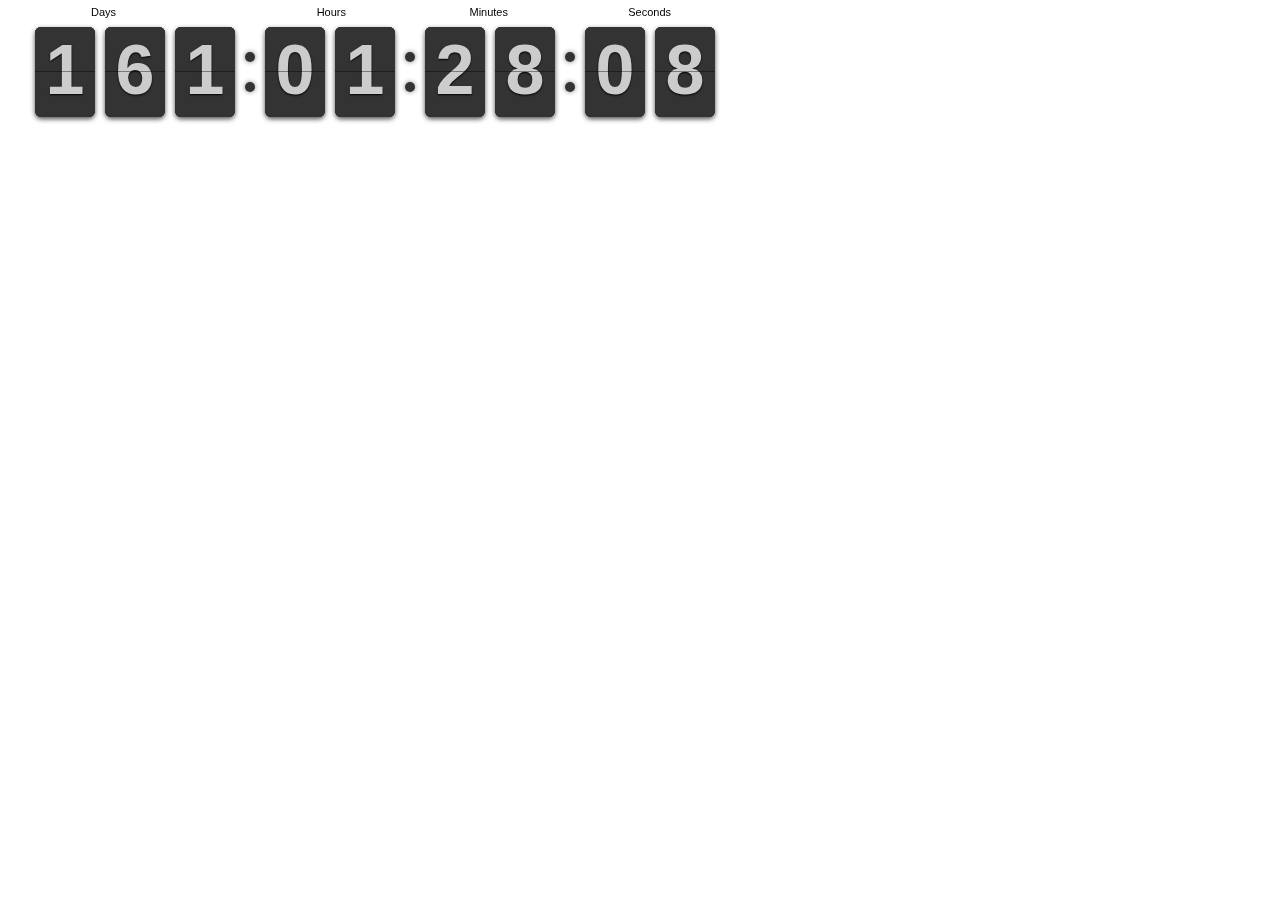
<file: lib/FlipClock/examples/countdown-to-new-years.html>
<html>
	<head>
		<link rel="stylesheet" href="../compiled/flipclock.css">

		<script src="http://ajax.googleapis.com/ajax/libs/jquery/1.10.2/jquery.min.js"></script>

		<script src="../compiled/flipclock.js"></script>	
	</head>
	<body>
		<div class="clock" style="margin:2em;"></div>
		
		<script type="text/javascript">
			var clock;

			$(document).ready(function() {

				// Grab the current date
				var currentDate = new Date();

				// Set some date in the future. In this case, it's always Jan 1
				var futureDate  = new Date(currentDate.getFullYear() + 1, 0, 1);

				// Calculate the difference in seconds between the future and current date
				var diff = futureDate.getTime() / 1000 - currentDate.getTime() / 1000;

				// Instantiate a coutdown FlipClock
				clock = $('.clock').FlipClock(diff, {
					clockFace: 'DailyCounter',
					countdown: true
				});
			});
		</script>
		
	</body>
</html>
</file>
<file: lib/jRange/demo/main.css>
html,
body {
  height: 100%;
  width: 100%;
}
body {
  font-family: Helvetica Neue, Helvetica, Arial sans-serif;
  font-size: 16px;
  line-height: 1.6;
  color: #434343;
}
a {
  text-decoration: none;
}
pre code {
  line-height: 1.5;
}
.container {
  width: 1130px;
  padding: 0 20px;
  margin: 0px auto;
}
.text-container {
  width: 900px;
  position: relative;
  margin: 0px auto;
}
.clearfix:after {
  content: " ";
  /* Older browser do not support empty content */
  visibility: hidden;
  display: block;
  height: 0;
  clear: both;
}
.pane {
  position: relative;
  width: 100%;
  height: 50%;
  min-height: 450px;
}
.body {
  position: relative;
}
section.header {
  background-color: #606c88;
  background: -webkit-linear-gradient(90deg, #606c88 10%, #3f4c6b 90%);
  /* Chrome 10+, Saf5.1+ */
  background: -moz-linear-gradient(90deg, #606c88 10%, #3f4c6b 90%);
  /* FF3.6+ */
  background: -ms-linear-gradient(90deg, #606c88 10%, #3f4c6b 90%);
  /* IE10 */
  background: -o-linear-gradient(90deg, #606c88 10%, #3f4c6b 90%);
  /* Opera 11.10+ */
  background: linear-gradient(90deg, #606c88 10%, #3f4c6b 90%);
  /* W3C */
}
section.header footer {
  position: absolute;
  width: 100%;
  bottom: 0;
  padding: 10px 30px;
  box-sizing: border-box;
}
.left {
  float: left;
  text-align: left;
}
.right {
  float: right;
  text-align: right;
}
div.header {
  color: #fff;
  width: 600px;
  text-align: center;
  position: absolute;
  top: 40%;
  left: 50%;
  transform: translate(-50%, -50%);
  border-radius: 5px;
}
div.header h1,
div.header h2 {
  font-family: 'Raleway' sans-serif;
  font-weight: 100;
  line-height: 1;
  margin: 0;
}
div.header h1 {
  font-size: 72px;
  margin-bottom: 25px;
}
section.demo h2,
section.demo h3 {
  font-family: 'Raleway' sans-serif;
  font-weight: 300;
  line-height: 1;
  margin: 0;
  text-align: center;
}
section.demo h2 {
  font-size: 48px;
  margin-top: 1em;
}
section.demo h3 {
  font-size: 28px;
  margin: 0.8em 0 1em;
}
section.demo .demo-container {
  margin: 40px 0 80px;
}
section.demo .demo-section {
  margin: 20px 0;
  clear: both;
}
section.demo .demo-section .demo-code {
  width: 50%;
  float: left;
}
section.demo .demo-section .demo-output {
  margin-left: 50%;
  padding: 50px 0;
}
section.demo .demo-section .slider-container {
  margin: 0 auto;
}
section.demo .text-container h2 {
  margin-top: 3em;
}
section.demo .form-vertical {
  width: 200px;
  float: left;
}
section.demo .image-container {
  margin-left: 200px;
  padding: 1px;
  border: 1px solid #eee;
}
section.demo .form-group {
  margin-bottom: 20px;
}
section.demo label {
  color: #999;
  font-size: 13px;
  display: block;
}
section.demo input {
  width: 150px;
  margin-top: 3px;
  border: 1px solid #999;
  border-width: 0 0 1px 0;
  padding: 3px 0 3px;
  transition: 0.3s all;
}
section.demo input:focus,
section.demo input:active {
  outline: none;
  border-color: #2fc7ff;
  box-shadow: 0 1px 3px -3px #2fc7ff;
  color: #000;
}
section.demo button {
  position: relative;
  overflow: visible;
  display: inline-block;
  padding: 0.3em 1em;
  border: 1px solid #d4d4d4;
  margin: 0;
  text-decoration: none;
  text-align: center;
  text-shadow: 1px 1px 0 #fff;
  font-size: 12px;
  color: #333;
  white-space: nowrap;
  cursor: pointer;
  outline: none;
  background-color: #ececec;
  background-image: linear-gradient(#f4f4f4, #ececec);
  background-clip: padding-box;
  border-radius: 0.2em;
  zoom: 1;
  transition: background-image 0.3s;
}
section.demo button:hover,
section.demo button:active {
  border-color: #3072b3;
  border-bottom-color: #2a65a0;
  text-decoration: none;
  text-shadow: -1px -1px 0 rgba(0, 0, 0, 0.3);
  color: #fff;
  background-color: #3c8dde;
  background-image: linear-gradient(#599bdc, #3072b3);
}
section.demo p {
  font-family: 'Raleway' sans-serif;
  margin: 1em auto;
}
section.demo .footer {
  margin-top: 80px;
  text-align: center;
}
section.demo .large-github {
  display: inline-block;
  border: 1px solid #21b0ff;
  font-weight: 400;
  font-family: 'Raleway' sans-serif;
  text-shadow: none;
  background-color: #fff;
  background-image: none;
  padding: 8px 25px;
  color: #21b0ff;
  font-size: 18px;
  border-radius: 25px;
}
section.demo .large-github:hover,
section.demo .large-github:active {
  background-color: #21b0ff;
  color: #fff;
  background-image: none;
  text-shadow: none;
}
.two-coloumn em {
  font-weight: normal;
  text-decoration: none;
  font-style: normal;
  display: inline-block;
  width: 85px;
}
.plugin-options {
  font-size: 14px;
  margin-bottom: 40px;
  width: 900px;
  font-weight: 200;
}
.plugin-options td,
.plugin-options th {
  padding: 8px ;
  text-align: left;
  vertical-align: top;
}
.plugin-options td:first-child,
.plugin-options th:first-child {
  font-weight: bold;
}
.plugin-options td:nth-child(2),
.plugin-options td:nth-child(3) {
  font-size: 13px;
  color: #999;
}
.plugin-options td p {
  font-family: Helvetica Neue, Helvetica, Arial, sans-serif;
  margin: 4px 0;
}
.plugin-options td p:first-child {
  margin-top: 0;
}
.plugin-options th {
  background-color: #358ccb;
  color: #fff;
}
.plugin-options tr:nth-child(2n + 1) td {
  background-color: #f5f5f5;
}
.plugin-options small {
  display: block;
}
.plugin-options ul {
  list-style: none;
  padding: 0;
}
.plugin-options ul ul {
  list-style: circle inside;
}
section.footer {
  margin-top: 80px;
  padding: 30px;
  text-align: center;
  background-color: #333;
  color: #999;
  font-weight: 300;
  font-size: 13px;
}
section.footer p {
  margin: 5px 0;
}
section.footer a {
  color: #fff;
}
</file>
<file: lib/jRange/demo/prism/prism.css>
/* http://prismjs.com/download.html?themes=prism-coy&languages=markup+css+css-extras+clike+javascript */
/**
 * prism.js Coy theme for JavaScript, CoffeeScript, CSS and HTML
 * Based on https://github.com/tshedor/workshop-wp-theme (Example: http://workshop.kansan.com/category/sessions/basics or http://workshop.timshedor.com/category/sessions/basics);
 * @author Tim  Shedor
 */

code[class*="language-"],
pre[class*="language-"] {
  color: black;
  font-family: Consolas, Monaco, 'Andale Mono', monospace;
  direction: ltr;
  text-align: left;
  white-space: pre;
  word-spacing: normal;
  word-break: normal;

  -moz-tab-size: 4;
  -o-tab-size: 4;
  tab-size: 4;

  -webkit-hyphens: none;
  -moz-hyphens: none;
  -ms-hyphens: none;
  hyphens: none;
}

/* Code blocks */
pre[class*="language-"] {
  position:relative;
  padding: 1em;
  margin: .5em 0;
  -webkit-box-shadow: -1px 0px 0px 0px #358ccb, 0px 0px 0px 1px #dfdfdf;
  -moz-box-shadow: -1px 0px 0px 0px #358ccb, 0px 0px 0px 1px #dfdfdf;
  box-shadow: -1px 0px 0px 0px #358ccb, 0px 0px 0px 1px #dfdfdf;
  border-left: 10px solid #358ccb;
  background-color: #fdfdfd;
  background-image: -webkit-linear-gradient(transparent 50%, rgba(69, 142, 209, 0.04) 50%);
  background-image: -moz-linear-gradient(transparent 50%, rgba(69, 142, 209, 0.04) 50%);
  background-image: -ms-linear-gradient(transparent 50%, rgba(69, 142, 209, 0.04) 50%);
  background-image: -o-linear-gradient(transparent 50%, rgba(69, 142, 209, 0.04) 50%);
  background-image: linear-gradient(transparent 50%, rgba(69, 142, 209, 0.04) 50%);
  background-size: 3em 3em;
  background-origin:content-box;
  overflow:visible;
  max-height:30em;
}

code[class*="language"] {
  max-height:29em;
  display:block;
  overflow:scroll;
}

/* Margin bottom to accomodate shadow */
:not(pre) > code[class*="language-"],
pre[class*="language-"] {
  background-color:#fdfdfd;
  -webkit-box-sizing: border-box;
  -moz-box-sizing: border-box;
  box-sizing: border-box;
  margin-bottom: 1em;
}

/* Inline code */
:not(pre) > code[class*="language-"] {
  position:relative;
  padding: .2em;
  -webkit-border-radius: 0.3em;
  -moz-border-radius: 0.3em;
  -ms-border-radius: 0.3em;
  -o-border-radius: 0.3em;
  border-radius: 0.3em;
  color: #c92c2c;
  border: 1px solid rgba(0, 0, 0, 0.1);
}

pre[class*="language-"]:before,
pre[class*="language-"]:after {
  content: '';
  z-index: -2;
  display:block;
  position: absolute;
  bottom: 0.75em;
  left: 0.18em;
  width: 40%;
  height: 20%;
  -webkit-box-shadow: 0px 13px 8px #979797;
  -moz-box-shadow: 0px 13px 8px #979797;
  box-shadow: 0px 13px 8px #979797;
  -webkit-transform: rotate(-2deg);
  -moz-transform: rotate(-2deg);
  -ms-transform: rotate(-2deg);
  -o-transform: rotate(-2deg);
  transform: rotate(-2deg);
}

:not(pre) > code[class*="language-"]:after,
pre[class*="language-"]:after {
  right: 0.75em;
  left: auto;
  -webkit-transform: rotate(2deg);
  -moz-transform: rotate(2deg);
  -ms-transform: rotate(2deg);
  -o-transform: rotate(2deg);
  transform: rotate(2deg);
}

.token.comment,
.token.block-comment,
.token.prolog,
.token.doctype,
.token.cdata {
  color: #7D8B99;
}

.token.punctuation {
  color: #5F6364;
}

.token.property,
.token.tag,
.token.boolean,
.token.number,
.token.function-name,
.token.constant,
.token.symbol {
  color: #c92c2c;
}

.token.selector,
.token.attr-name,
.token.string,
.token.function,
.token.builtin {
  color: #2f9c0a;
}

.token.operator,
.token.entity,
.token.url,
.token.variable {
  color: #a67f59;
  background: rgba(255, 255, 255, 0.5);
}

.token.atrule,
.token.attr-value,
.token.keyword,
.token.class-name {
  color: #1990b8;
}

.token.regex,
.token.important {
  color: #e90;
}
.language-css .token.string,
.style .token.string {
  color: #a67f59;
  background: rgba(255, 255, 255, 0.5);
}

.token.important {
  font-weight: normal;
}

.token.entity {
  cursor: help;
}

.namespace {
  opacity: .7;
}

@media screen and (max-width:767px){
  pre[class*="language-"]:before,
  pre[class*="language-"]:after {
    bottom:14px;
    -webkit-box-shadow:none;
    -moz-box-shadow:none;
    box-shadow:none;
  }

}

/* Plugin styles */
.token.tab:not(:empty):before,
.token.cr:before,
.token.lf:before {
  color: #e0d7d1;
}
</file>
<file: lib/FlipClock/compiled/flipclock.css>
/* Get the bourbon mixin from http://bourbon.io */
/* Reset */
.flip-clock-wrapper * {
    -webkit-box-sizing: border-box;
    -moz-box-sizing: border-box;
    -ms-box-sizing: border-box;
    -o-box-sizing: border-box;
    box-sizing: border-box;
    -webkit-backface-visibility: hidden;
    -moz-backface-visibility: hidden;
    -ms-backface-visibility: hidden;
    -o-backface-visibility: hidden;
    backface-visibility: hidden;
}

.flip-clock-wrapper a {
  cursor: pointer;
  text-decoration: none;
  color: #ccc; }

.flip-clock-wrapper a:hover {
  color: #fff; }

.flip-clock-wrapper ul {
  list-style: none; }

.flip-clock-wrapper.clearfix:before,
.flip-clock-wrapper.clearfix:after {
  content: " ";
  display: table; }

.flip-clock-wrapper.clearfix:after {
  clear: both; }

.flip-clock-wrapper.clearfix {
  *zoom: 1; }

/* Main */
.flip-clock-wrapper {
  font: normal 11px "Helvetica Neue", Helvetica, sans-serif;
  -webkit-user-select: none; }

.flip-clock-meridium {
  background: none !important;
  box-shadow: 0 0 0 !important;
  font-size: 36px !important; }

.flip-clock-meridium a { color: #313333; }

.flip-clock-wrapper {
  text-align: center;
  position: relative;
  width: 100%;
  margin: 1em;
}

.flip-clock-wrapper:before,
.flip-clock-wrapper:after {
    content: " "; /* 1 */
    display: table; /* 2 */
}
.flip-clock-wrapper:after {
    clear: both;
}

/* Skeleton */
.flip-clock-wrapper ul {
  position: relative;
  float: left;
  margin: 5px;
  width: 60px;
  height: 90px;
  font-size: 80px;
  font-weight: bold;
  line-height: 87px;
  border-radius: 6px;
  background: #000;
}

.flip-clock-wrapper ul li {
  z-index: 1;
  position: absolute;
  left: 0;
  top: 0;
  width: 100%;
  height: 100%;
  line-height: 87px;
  text-decoration: none !important;
}

.flip-clock-wrapper ul li:first-child {
  z-index: 2; }

.flip-clock-wrapper ul li a {
  display: block;
  height: 100%;
  -webkit-perspective: 200px;
  -moz-perspective: 200px;
  perspective: 200px;
  margin: 0 !important;
  overflow: visible !important;
  cursor: default !important; }

.flip-clock-wrapper ul li a div {
  z-index: 1;
  position: absolute;
  left: 0;
  width: 100%;
  height: 50%;
  font-size: 80px;
  overflow: hidden; 
  outline: 1px solid transparent; }

.flip-clock-wrapper ul li a div .shadow {
  position: absolute;
  width: 100%;
  height: 100%;
  z-index: 2; }

.flip-clock-wrapper ul li a div.up {
  -webkit-transform-origin: 50% 100%;
  -moz-transform-origin: 50% 100%;
  -ms-transform-origin: 50% 100%;
  -o-transform-origin: 50% 100%;
  transform-origin: 50% 100%;
  top: 0; }

.flip-clock-wrapper ul li a div.up:after {
  content: "";
  position: absolute;
  top: 44px;
  left: 0;
  z-index: 5;
  width: 100%;
  height: 3px;
  background-color: #000;
  background-color: rgba(0, 0, 0, 0.4); }

.flip-clock-wrapper ul li a div.down {
  -webkit-transform-origin: 50% 0;
  -moz-transform-origin: 50% 0;
  -ms-transform-origin: 50% 0;
  -o-transform-origin: 50% 0;
  transform-origin: 50% 0;
  bottom: 0;
  border-bottom-left-radius: 6px;
  border-bottom-right-radius: 6px;
}

.flip-clock-wrapper ul li a div div.inn {
  position: absolute;
  left: 0;
  z-index: 1;
  width: 100%;
  height: 200%;
  color: #ccc;
  text-shadow: 0 1px 2px #000;
  text-align: center;
  background-color: #333;
  border-radius: 6px;
  font-size: 70px; }

.flip-clock-wrapper ul li a div.up div.inn {
  top: 0; }

.flip-clock-wrapper ul li a div.down div.inn {
  bottom: 0; }

/* PLAY */
.flip-clock-wrapper ul.play li.flip-clock-before {
  z-index: 3; }

.flip-clock-wrapper .flip {   box-shadow: 0 2px 5px rgba(0, 0, 0, 0.7); }

.flip-clock-wrapper ul.play li.flip-clock-active {
  -webkit-animation: asd 0.5s 0.5s linear both;
  -moz-animation: asd 0.5s 0.5s linear both;
  animation: asd 0.5s 0.5s linear both;
  z-index: 5; }

.flip-clock-divider {
  float: left;
  display: inline-block;
  position: relative;
  width: 20px;
  height: 100px; }

.flip-clock-divider:first-child {
  width: 0; }

.flip-clock-dot {
  display: block;
  background: #323434;
  width: 10px;
  height: 10px;
  position: absolute;
  border-radius: 50%;
  box-shadow: 0 0 5px rgba(0, 0, 0, 0.5);
  left: 5px; }

.flip-clock-divider .flip-clock-label {
  position: absolute;
  top: -1.5em;
  right: -86px;
  color: black;
  text-shadow: none; }

.flip-clock-divider.minutes .flip-clock-label {
  right: -88px; }

.flip-clock-divider.seconds .flip-clock-label {
  right: -91px; }

.flip-clock-dot.top {
  top: 30px; }

.flip-clock-dot.bottom {
  bottom: 30px; }

@-webkit-keyframes asd {
  0% {
    z-index: 2; }

  20% {
    z-index: 4; }

  100% {
    z-index: 4; } }

@-moz-keyframes asd {
  0% {
    z-index: 2; }

  20% {
    z-index: 4; }

  100% {
    z-index: 4; } }

@-o-keyframes asd {
  0% {
    z-index: 2; }

  20% {
    z-index: 4; }

  100% {
    z-index: 4; } }

@keyframes asd {
  0% {
    z-index: 2; }

  20% {
    z-index: 4; }

  100% {
    z-index: 4; } }

.flip-clock-wrapper ul.play li.flip-clock-active .down {
  z-index: 2;
  -webkit-animation: turn 0.5s 0.5s linear both;
  -moz-animation: turn 0.5s 0.5s linear both;
  animation: turn 0.5s 0.5s linear both; }

@-webkit-keyframes turn {
  0% {
    -webkit-transform: rotateX(90deg); }

  100% {
    -webkit-transform: rotateX(0deg); } }

@-moz-keyframes turn {
  0% {
    -moz-transform: rotateX(90deg); }

  100% {
    -moz-transform: rotateX(0deg); } }

@-o-keyframes turn {
  0% {
    -o-transform: rotateX(90deg); }

  100% {
    -o-transform: rotateX(0deg); } }

@keyframes turn {
  0% {
    transform: rotateX(90deg); }

  100% {
    transform: rotateX(0deg); } }

.flip-clock-wrapper ul.play li.flip-clock-before .up {
  z-index: 2;
  -webkit-animation: turn2 0.5s linear both;
  -moz-animation: turn2 0.5s linear both;
  animation: turn2 0.5s linear both; }

@-webkit-keyframes turn2 {
  0% {
    -webkit-transform: rotateX(0deg); }

  100% {
    -webkit-transform: rotateX(-90deg); } }

@-moz-keyframes turn2 {
  0% {
    -moz-transform: rotateX(0deg); }

  100% {
    -moz-transform: rotateX(-90deg); } }

@-o-keyframes turn2 {
  0% {
    -o-transform: rotateX(0deg); }

  100% {
    -o-transform: rotateX(-90deg); } }

@keyframes turn2 {
  0% {
    transform: rotateX(0deg); }

  100% {
    transform: rotateX(-90deg); } }

.flip-clock-wrapper ul li.flip-clock-active {
  z-index: 3; }

/* SHADOW */
.flip-clock-wrapper ul.play li.flip-clock-before .up .shadow {
  background: -moz-linear-gradient(top, rgba(0, 0, 0, 0.1) 0%, black 100%);
  background: -webkit-gradient(linear, left top, left bottom, color-stop(0%, rgba(0, 0, 0, 0.1)), color-stop(100%, black));
  background: linear, top, rgba(0, 0, 0, 0.1) 0%, black 100%;
  background: -o-linear-gradient(top, rgba(0, 0, 0, 0.1) 0%, black 100%);
  background: -ms-linear-gradient(top, rgba(0, 0, 0, 0.1) 0%, black 100%);
  background: linear, to bottom, rgba(0, 0, 0, 0.1) 0%, black 100%;
  -webkit-animation: show 0.5s linear both;
  -moz-animation: show 0.5s linear both;
  animation: show 0.5s linear both; }

.flip-clock-wrapper ul.play li.flip-clock-active .up .shadow {
  background: -moz-linear-gradient(top, rgba(0, 0, 0, 0.1) 0%, black 100%);
  background: -webkit-gradient(linear, left top, left bottom, color-stop(0%, rgba(0, 0, 0, 0.1)), color-stop(100%, black));
  background: linear, top, rgba(0, 0, 0, 0.1) 0%, black 100%;
  background: -o-linear-gradient(top, rgba(0, 0, 0, 0.1) 0%, black 100%);
  background: -ms-linear-gradient(top, rgba(0, 0, 0, 0.1) 0%, black 100%);
  background: linear, to bottom, rgba(0, 0, 0, 0.1) 0%, black 100%;
  -webkit-animation: hide 0.5s 0.3s linear both;
  -moz-animation: hide 0.5s 0.3s linear both;
  animation: hide 0.5s 0.3s linear both; }

/*DOWN*/
.flip-clock-wrapper ul.play li.flip-clock-before .down .shadow {
  background: -moz-linear-gradient(top, black 0%, rgba(0, 0, 0, 0.1) 100%);
  background: -webkit-gradient(linear, left top, left bottom, color-stop(0%, black), color-stop(100%, rgba(0, 0, 0, 0.1)));
  background: linear, top, black 0%, rgba(0, 0, 0, 0.1) 100%;
  background: -o-linear-gradient(top, black 0%, rgba(0, 0, 0, 0.1) 100%);
  background: -ms-linear-gradient(top, black 0%, rgba(0, 0, 0, 0.1) 100%);
  background: linear, to bottom, black 0%, rgba(0, 0, 0, 0.1) 100%;
  -webkit-animation: show 0.5s linear both;
  -moz-animation: show 0.5s linear both;
  animation: show 0.5s linear both; }

.flip-clock-wrapper ul.play li.flip-clock-active .down .shadow {
  background: -moz-linear-gradient(top, black 0%, rgba(0, 0, 0, 0.1) 100%);
  background: -webkit-gradient(linear, left top, left bottom, color-stop(0%, black), color-stop(100%, rgba(0, 0, 0, 0.1)));
  background: linear, top, black 0%, rgba(0, 0, 0, 0.1) 100%;
  background: -o-linear-gradient(top, black 0%, rgba(0, 0, 0, 0.1) 100%);
  background: -ms-linear-gradient(top, black 0%, rgba(0, 0, 0, 0.1) 100%);
  background: linear, to bottom, black 0%, rgba(0, 0, 0, 0.1) 100%;
  -webkit-animation: hide 0.5s 0.3s linear both;
  -moz-animation: hide 0.5s 0.3s linear both;
  animation: hide 0.5s 0.2s linear both; }

@-webkit-keyframes show {
  0% {
    opacity: 0; }

  100% {
    opacity: 1; } }

@-moz-keyframes show {
  0% {
    opacity: 0; }

  100% {
    opacity: 1; } }

@-o-keyframes show {
  0% {
    opacity: 0; }

  100% {
    opacity: 1; } }

@keyframes show {
  0% {
    opacity: 0; }

  100% {
    opacity: 1; } }

@-webkit-keyframes hide {
  0% {
    opacity: 1; }

  100% {
    opacity: 0; } }

@-moz-keyframes hide {
  0% {
    opacity: 1; }

  100% {
    opacity: 0; } }

@-o-keyframes hide {
  0% {
    opacity: 1; }

  100% {
    opacity: 0; } }

@keyframes hide {
  0% {
    opacity: 1; }

  100% {
    opacity: 0; } }
</file>
